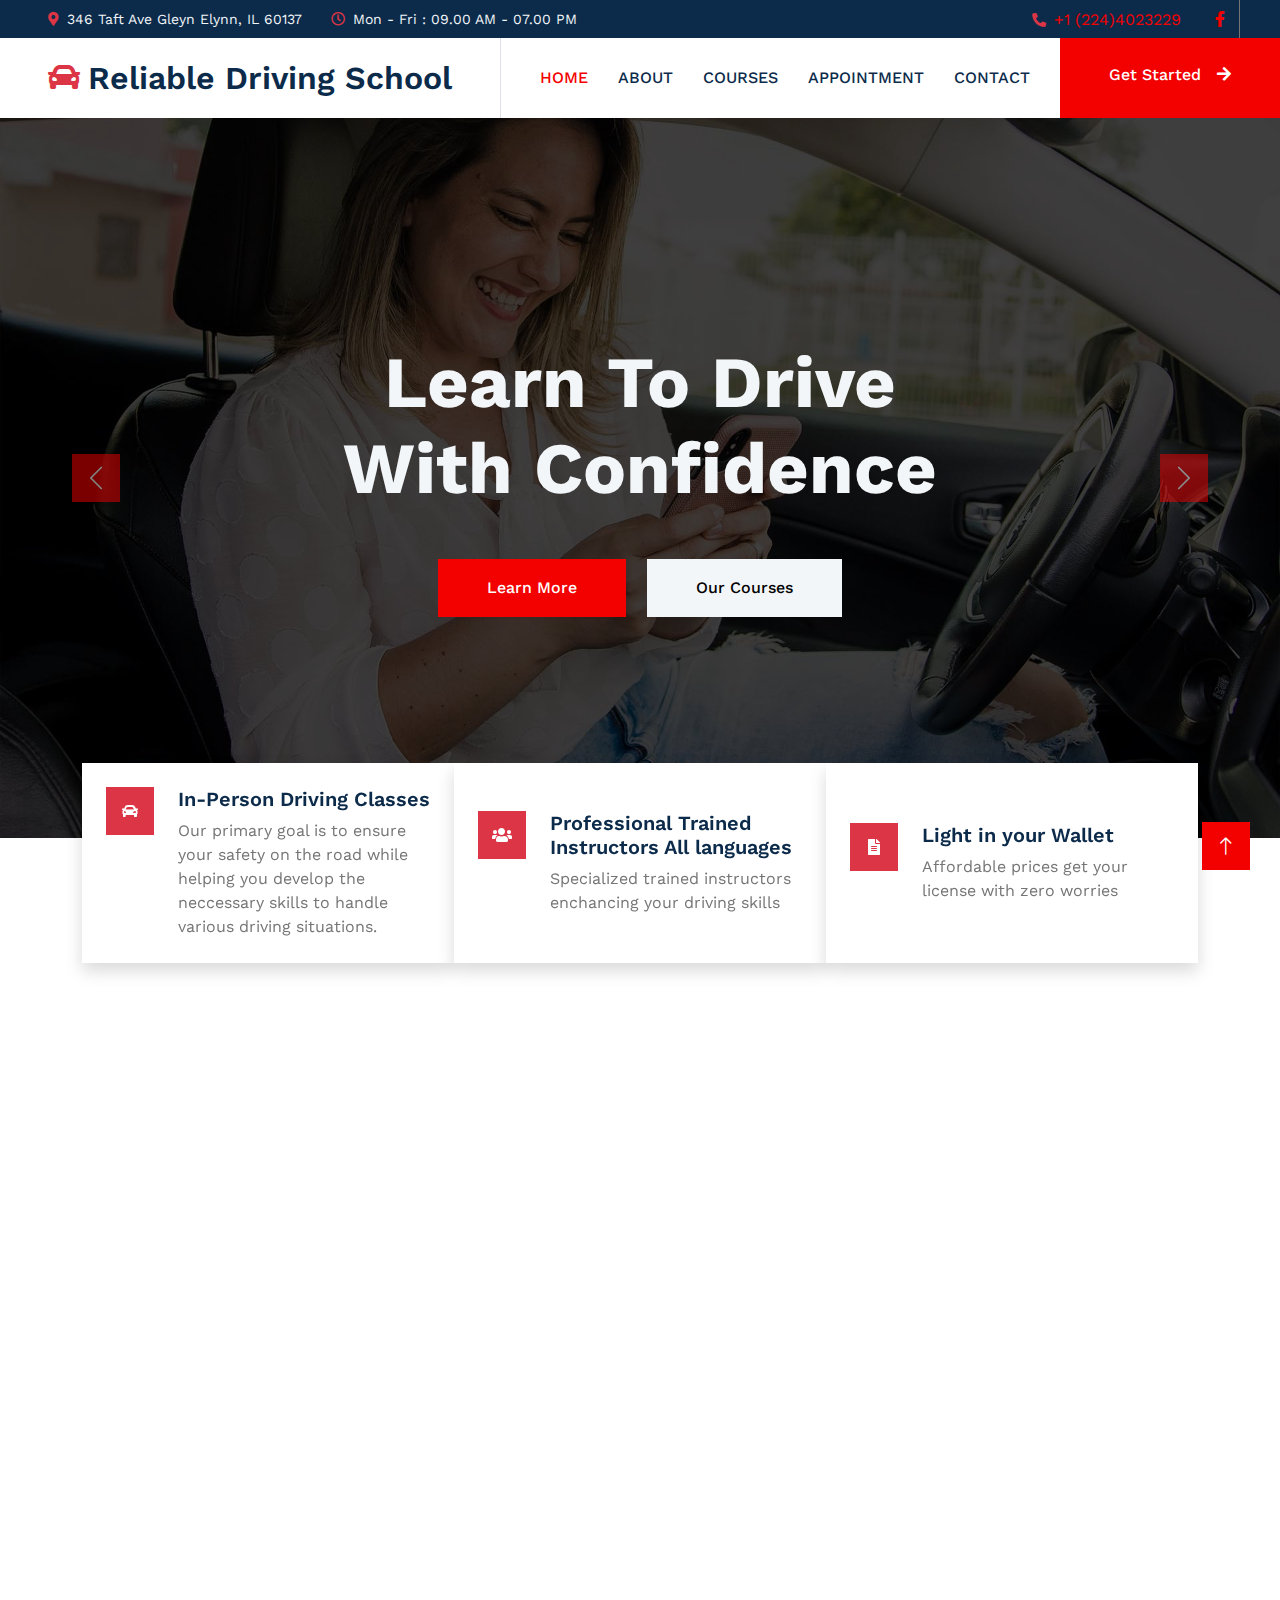
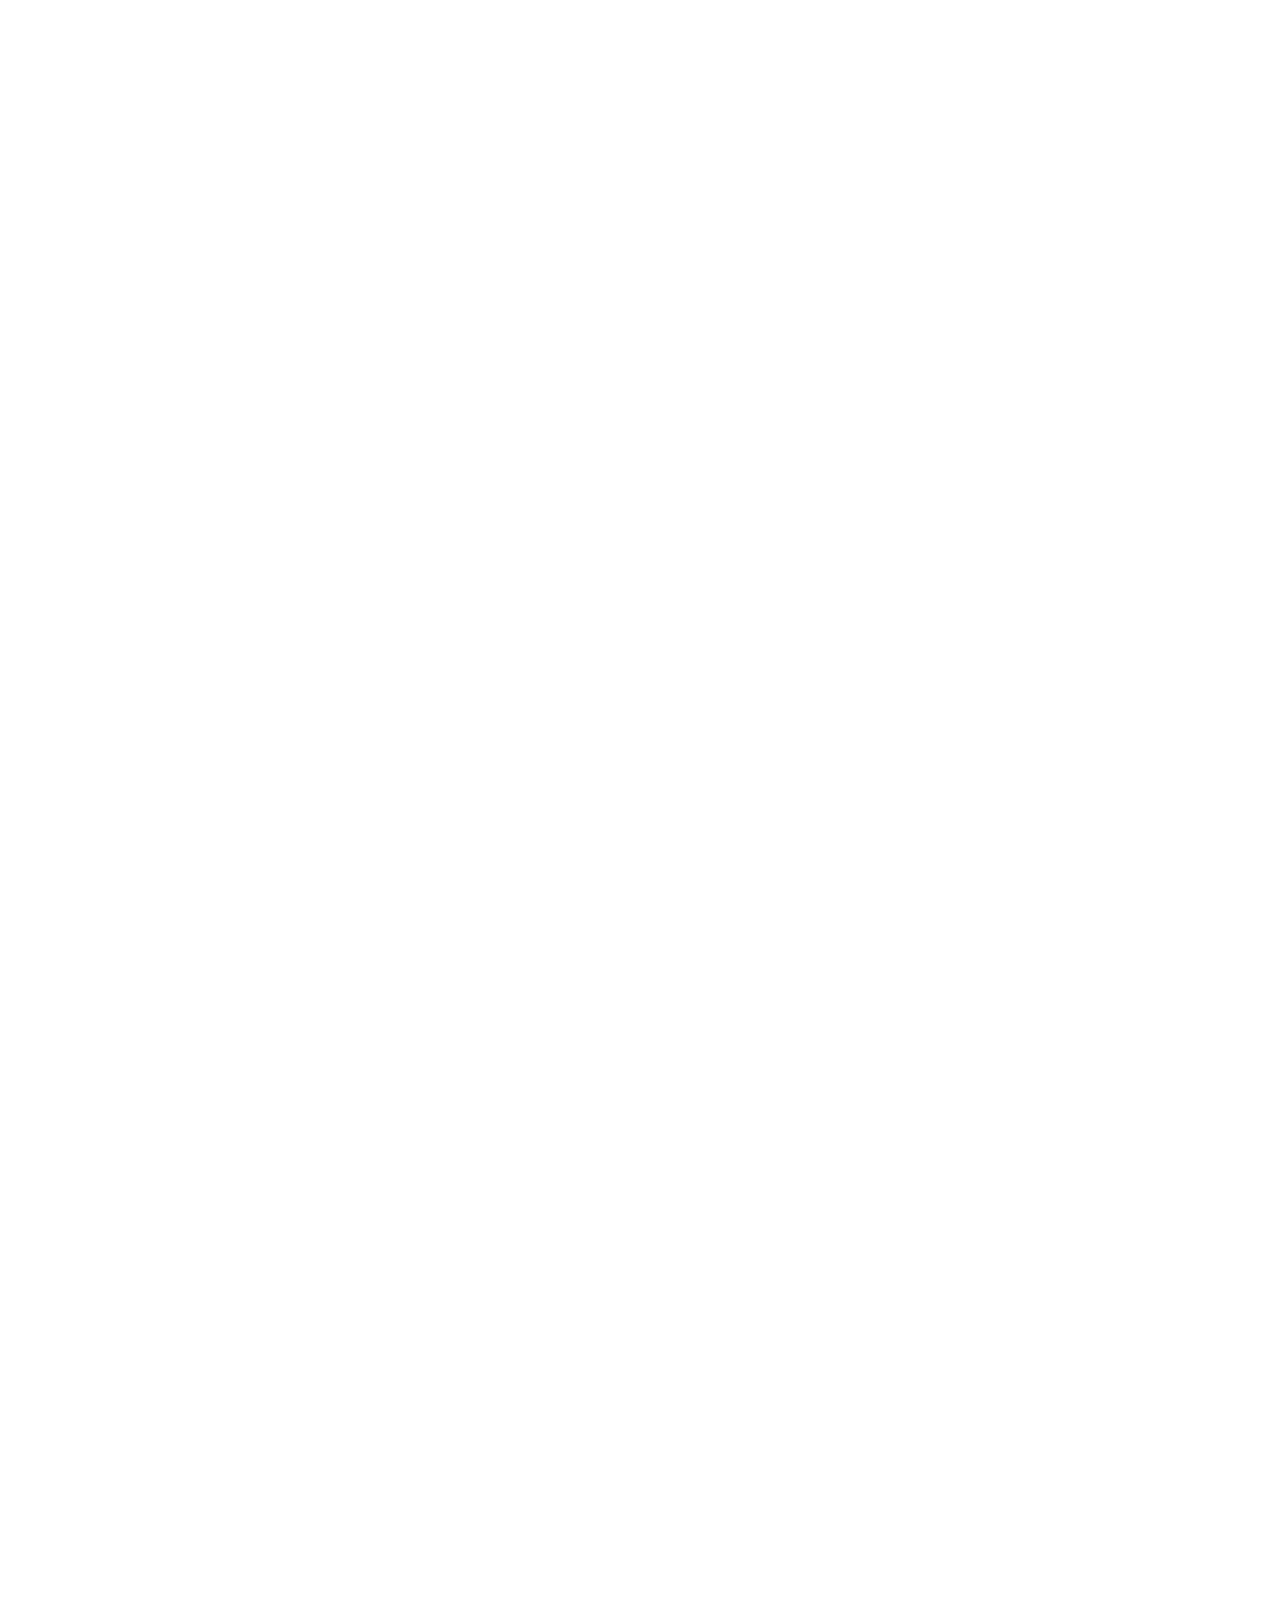
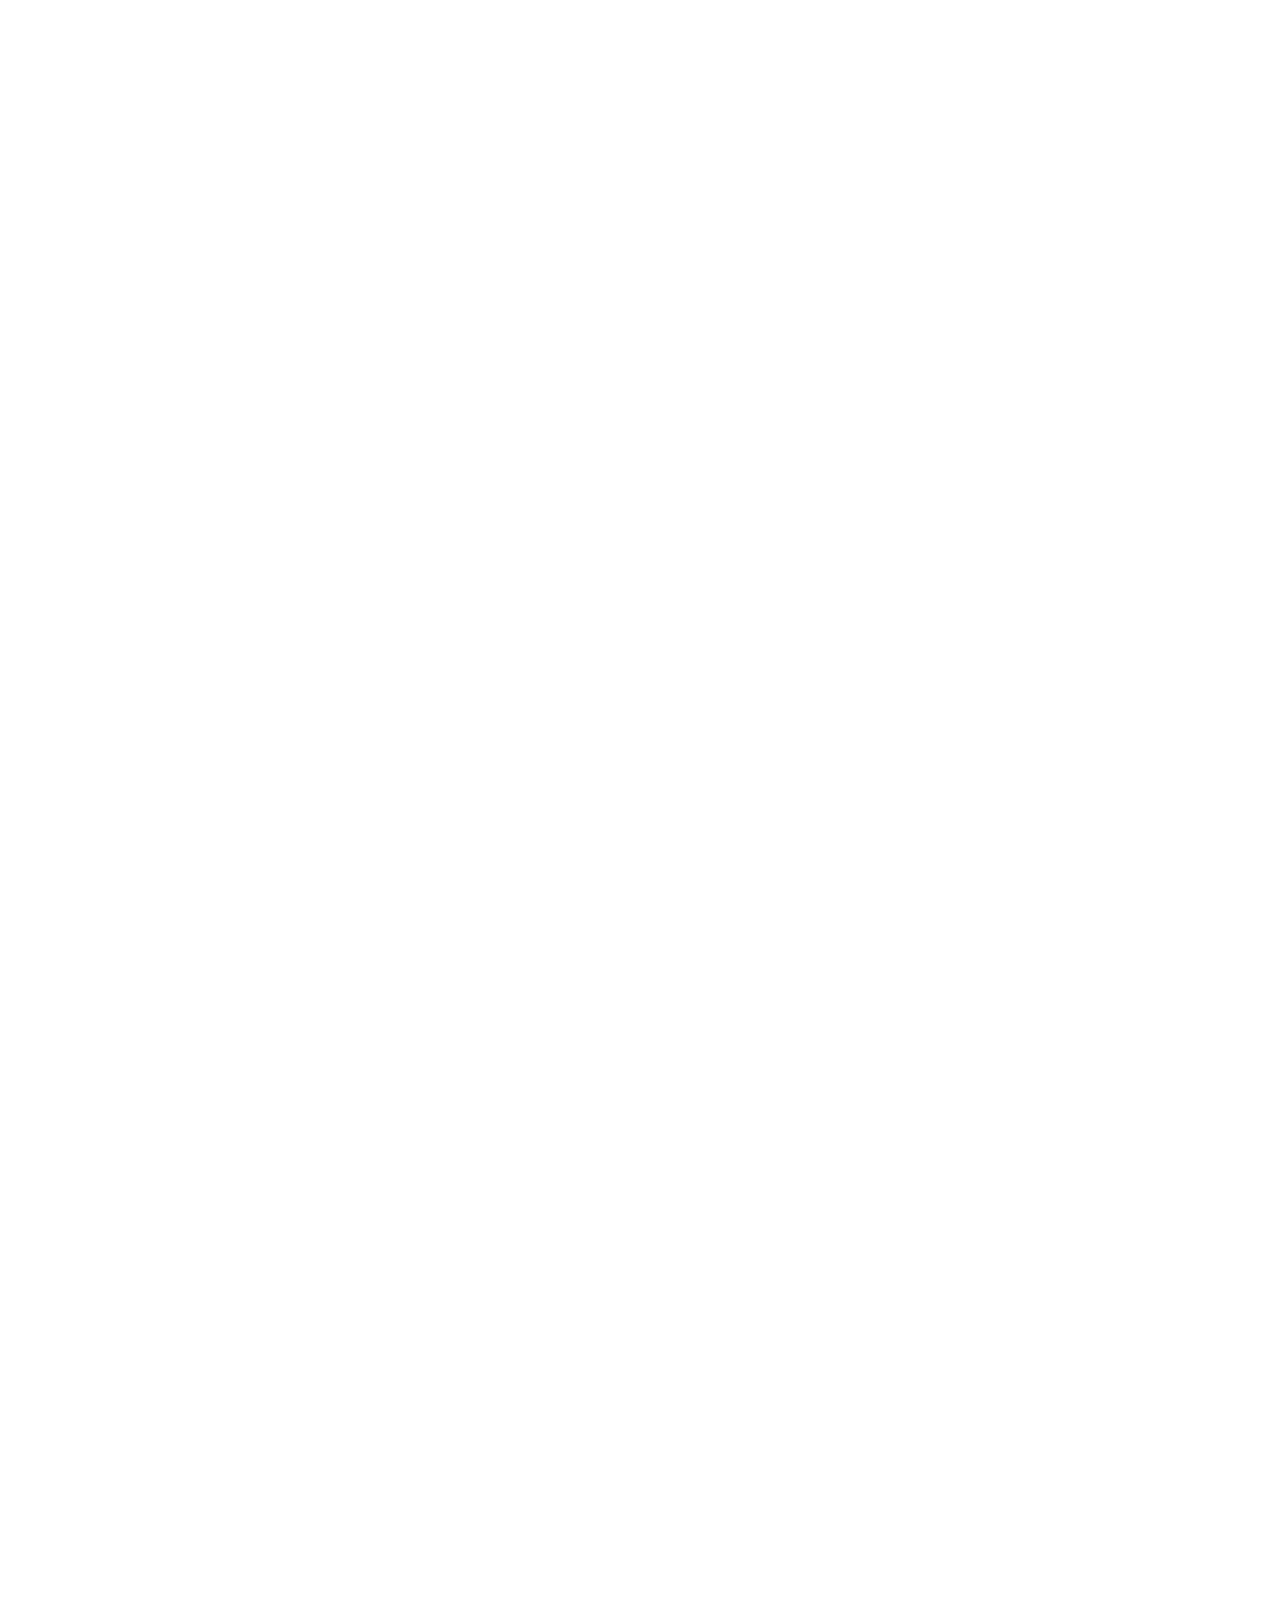
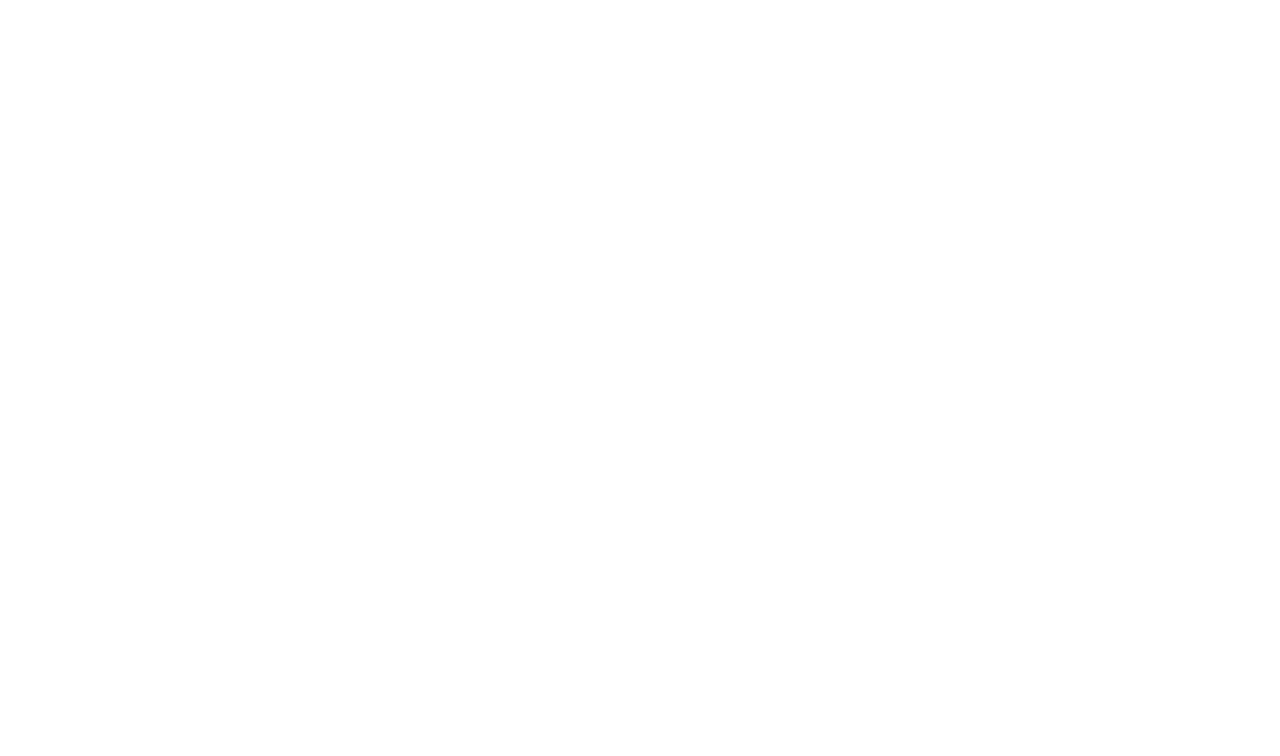
<file: index.html>
<!DOCTYPE html>
<html lang="en">

<head>
    <meta charset="utf-8">
    <title>Reliable Driving School </title>
    <meta content="width=device-width, initial-scale=1.0" name="viewport">
    <meta content="" name="keywords">
    <meta content="" name="description">

    <!-- Favicon -->
    <link href="img/car.png" rel="icon">

    <!-- Google Web Fonts -->
    <link rel="preconnect" href="https://fonts.googleapis.com">
    <link rel="preconnect" href="https://fonts.gstatic.com" crossorigin>
    <link href="https://fonts.googleapis.com/css2?family=Work+Sans:wght@400;500;600;700&display=swap" rel="stylesheet">

    <!-- Icon Font Stylesheet -->
    <link href="https://cdnjs.cloudflare.com/ajax/libs/font-awesome/5.10.0/css/all.min.css" rel="stylesheet">
    <link href="https://cdn.jsdelivr.net/npm/bootstrap-icons@1.4.1/font/bootstrap-icons.css" rel="stylesheet">

    <!-- Libraries Stylesheet -->
    <link href="lib/animate/animate.min.css" rel="stylesheet">
    <link href="lib/owlcarousel/assets/owl.carousel.min.css" rel="stylesheet">

    <!-- Customized Bootstrap Stylesheet -->
    <link href="css/bootstrap.min.css" rel="stylesheet">

    <!-- Template Stylesheet -->
    <link href="css/style.css" rel="stylesheet">
</head>

<body>
    <!-- Spinner Start -->
    <div id="spinner" class="show bg-white position-fixed translate-middle w-100 vh-100 top-50 start-50 d-flex align-items-center justify-content-center">
        <div class="spinner-grow text-primary" role="status"></div>
    </div>
    <!-- Spinner End -->


    <!-- Topbar Start -->
    <div class="container-fluid bg-dark text-light p-0">
        <div class="row gx-0 d-none d-lg-flex">
            <div class="col-lg-7 px-5 text-start">
                <div class="h-100 d-inline-flex align-items-center me-4">
                    <small class="fa fa-map-marker-alt text-primary me-2"></small>
                    <small>346 Taft Ave Gleyn Elynn, IL 60137</small>
                </div>
                <div class="h-100 d-inline-flex align-items-center">
                    <small class="far fa-clock text-primary me-2"></small>
                    <small>Mon - Fri : 09.00 AM - 07.00 PM</small>
                </div>
            </div>
            <div class="col-lg-5 px-5 text-end">
                <div class="h-100 d-inline-flex align-items-center me-4">
                    <small class="fa fa-phone-alt text-primary me-2"></small>
                    <a href="tel:+1(224)4023229">+1 (224)4023229</a>
                </div>
                <div class="h-100 d-inline-flex align-items-center mx-n2">
                    <a class="btn btn-square btn-link rounded-0 border-0 border-end border-secondary" href="https://www.facebook.com/profile.php?id=61554982542100&mibextid=ZbWKwL"><i class="fab fa-facebook-f"></i></a>

                </div>
            </div>
        </div>
    </div>
    <!-- Topbar End -->


    <!-- Navbar Start -->
    <nav class="navbar navbar-expand-lg bg-white navbar-light sticky-top p-0">
        <a href="index.html" class="navbar-brand d-flex align-items-center border-end px-4 px-lg-5">
            <h2 class="m-0"><i class="fa fa-car text-primary me-2"></i>Reliable Driving School</h2>
        </a>
        <button type="button" class="navbar-toggler me-4" data-bs-toggle="collapse" data-bs-target="#navbarCollapse">
            <span class="navbar-toggler-icon"></span>
        </button>
        <div class="collapse navbar-collapse" id="navbarCollapse">
            <div class="navbar-nav ms-auto p-4 p-lg-0">
                <a href="index.html" class="nav-item nav-link active">Home</a>
                <a href="about.html" class="nav-item nav-link">About</a>
                <a href="courses.html" class="nav-item nav-link">Courses</a>
                <a href="appointment.html" class="nav-item nav-link ">Appointment</a>
                <a href="contact.html" class="nav-item nav-link"> Contact</a>

            </div>
        </div>
        <a href="index.html" class="btn btn-primary py-4 px-lg-5 d-none d-lg-block">Get Started<i class="fa fa-arrow-right ms-3"></i></a>
        </div>
    </nav>
    <!-- Navbar End -->


    <!-- Carousel Start -->
    <div class="container-fluid p-0 wow fadeIn" data-wow-delay="0.1s">
        <div id="header-carousel" class="carousel slide" data-bs-ride="carousel">
            <div class="carousel-inner">
                <div class="carousel-item active">
                    <img class="w-100" src="img/carousel-1.jpg" alt="Image">
                    <div class="carousel-caption">
                        <div class="container">
                            <div class="row justify-content-center">
                                <div class="col-lg-7">
                                    <h1 class="display-2 text-light mb-5 animated slideInDown">Learn To Drive With Confidence</h1>
                                    <a href="about.html" class="btn btn-primary py-sm-3 px-sm-5">Learn More</a>
                                    <a href="courses.html" class="btn btn-light py-sm-3 px-sm-5 ms-3">Our Courses</a>
                                </div>
                            </div>
                        </div>
                    </div>
                </div>
                <div class="carousel-item">
                    <img class="w-100" src="img/carousel-2.jpg" alt="Image">
                    <div class="carousel-caption">
                        <div class="container">
                            <div class="row justify-content-center">
                                <div class="col-lg-7">
                                    <h1 class="display-2 text-light mb-5 animated slideInDown">Safe Driving Is Our Top Priority</h1>
                                    <a href="about.html" class="btn btn-primary py-sm-3 px-sm-5">Learn More</a>
                                    <a href="courses.html" class="btn btn-light py-sm-3 px-sm-5 ms-3">Our Courses</a>
                                </div>
                            </div>
                        </div>
                    </div>
                </div>
            </div>
            <button class="carousel-control-prev" type="button" data-bs-target="#header-carousel" data-bs-slide="prev">
            <span class="carousel-control-prev-icon" aria-hidden="true"></span>
            <span class="visually-hidden">Previous</span>
        </button>
            <button class="carousel-control-next" type="button" data-bs-target="#header-carousel" data-bs-slide="next">
            <span class="carousel-control-next-icon" aria-hidden="true"></span>
            <span class="visually-hidden">Next</span>
        </button>
        </div>
    </div>
    <!-- Carousel End -->



    <!-- Facts Start -->
    <div class="container-fluid facts py-5 pt-lg-0 ">
        <div class="container py-5 pt-lg-0 ">
            <div class="row gx-0 ">
                <div class="col-lg-4 wow fadeIn " data-wow-delay="0.1s ">
                    <div class="bg-white shadow d-flex align-items-center h-100 p-4 " style="min-height: 150px; ">
                        <div class="d-flex ">
                            <div class="flex-shrink-0 btn-lg-square bg-primary ">
                                <i class="fa fa-car text-white "></i>
                            </div>
                            <div class="ps-4 ">
                                <h5>In-Person Driving Classes </h5>
                                <span>Our primary goal is to ensure your safety on the road while helping you develop the neccessary skills to handle various driving situations. </span>
                            </div>
                        </div>
                    </div>
                </div>
                <div class="col-lg-4 wow fadeIn " data-wow-delay="0.3s ">
                    <div class="bg-white shadow d-flex align-items-center h-100 p-4 " style="min-height: 150px; ">
                        <div class="d-flex ">
                            <div class="flex-shrink-0 btn-lg-square bg-primary ">
                                <i class="fa fa-users text-white "></i>
                            </div>
                            <div class="ps-4 ">
                                <h5>Professional Trained Instructors All languages</h5>
                                <span>Specialized trained instructors enchancing your driving skills  </span>
                            </div>
                        </div>
                    </div>
                </div>
                <div class="col-lg-4 wow fadeIn " data-wow-delay="0.5s ">
                    <div class="bg-white shadow d-flex align-items-center h-100 p-4 " style="min-height: 150px; ">
                        <div class="d-flex ">
                            <div class="flex-shrink-0 btn-lg-square bg-primary ">
                                <i class="fa fa-file-alt text-white "></i>
                            </div>
                            <div class="ps-4 ">
                                <h5>Light in your Wallet</h5>
                                <span>Affordable prices get your license with zero worries </span>
                            </div>
                        </div>
                    </div>
                </div>
            </div>
        </div>
    </div>
    <!-- Facts End -->


    <!-- About Start -->
    <div class="container-xxl py-6 ">
        <div class="container ">
            <div class="row g-5 ">
                <div class="col-lg-6 wow fadeInUp " data-wow-delay="0.1s ">
                    <div class="position-relative overflow-hidden ps-5 pt-5 h-100 " style="min-height: 400px; ">
                        <img class="position-absolute w-100 h-100 " src="img/about-1.jpg " alt=" " style="object-fit: cover; ">
                        <img class="position-absolute top-0 start-0 bg-white pe-3 pb-3 " src="img/about-2.jpg " alt=" " style="width: 200px; height: 200px; ">
                    </div>
                </div>
                <div class="col-lg-6 wow fadeInUp " data-wow-delay="0.5s ">
                    <div class="h-100 ">
                        <h6 class="text-primary text-uppercase mb-2 ">About Us</h6>
                        <h1 class="display-6 mb-4 ">We Help Teens/Adults To Pass Test & Get A License On The First Try</h1>
                        <p>At our driving school, our primary goal is to help students and adults pass their driving tests and obtain their licenses on the first try. We understand that obtaining a drivers license is an important milestone, and we are committed
                            to providing comprehensive training and support to increase the chances of success for our students.</p>
                        <p class="mb-4 "></p>
                        <div class="row g-2 mb-4 pb-2 ">
                            <div class="col-sm-6 ">
                                <i class="fa fa-check text-primary me-2 "></i>Fully Licensed
                            </div>
                            <div class="col-sm-6 ">
                                <i class="fa fa-check text-primary me-2 "></i>All Languages Welcome
                            </div>
                            <div class="col-sm-6 ">
                                <i class="fa fa-check text-primary me-2 "></i>Affordable Fee
                            </div>
                            <div class="col-sm-6 ">
                                <i class="fa fa-check text-primary me-2 "></i>Best Trainers
                            </div>
                        </div>
                        <div class="row g-4 ">
                            <div class="col-sm-6 ">
                                <a class="btn btn-primary py-3 px-5 " href=" ">Read More</a>
                            </div>
                            <div class="col-sm-6 ">
                                <a class="d-inline-flex align-items-center btn btn-outline-primary border-2 p-2 " href="tel:+1(224)4023229">
                                    <span class="flex-shrink-0 btn-square bg-primary ">
                                        <i class="fa fa-phone-alt text-white "></i>
                                    </span>
                                    <span class="px-3 ">+1(224)4023229</span>
                                </a>
                            </div>
                        </div>
                    </div>
                </div>
            </div>
        </div>
    </div>
    <!-- About End -->


    <!-- Courses Start -->
    <div class="container-xxl courses my-6 py-6 pb-0 ">
        <div class="container ">
            <div class="text-center mx-auto mb-5 wow fadeInUp " data-wow-delay="0.1s " style="max-width: 500px; ">
                <h6 class="text-primary text-uppercase mb-2 ">Trending Courses</h6>
                <h1 class="display-6 mb-4 ">Our Courses Upskill You With Driving Training</h1>
            </div>
            <div class="row g-4 justify-content-center ">
                <div class="col-lg-4 col-md-6 wow fadeInUp " data-wow-delay="0.1s ">
                    <div class="courses-item d-flex flex-column bg-white overflow-hidden h-100 ">
                        <div class="text-center p-4 pt-0 ">
                            <div class="d-inline-block bg-primary text-white fs-5 py-1 px-4 mb-4 ">$550</div>
                            <h5 class="mb-3 ">Beginner 10-Hour Course</h5>
                            <p>For those who have no knowledge of driving starting fresh </p>
                            <ol class="breadcrumb justify-content-center mb-0 ">
                                <li class="breadcrumb-item small "><i class="fa fa-signal text-primary me-2 "></i></li>
                                <li class="breadcrumb-item small "><i class="fa fa-calendar-alt text-primary me-2 "></i></li>
                            </ol>
                        </div>
                        <div class="position-relative mt-auto ">
                            <img class="img-fluid " src="img/courses-1.jpg " alt=" ">
                            <div class="courses-overlay ">

                            </div>
                        </div>
                    </div>
                </div>
                <div class="col-lg-4 col-md-6 wow fadeInUp " data-wow-delay="0.3s ">
                    <div class="courses-item d-flex flex-column bg-white overflow-hidden h-100 ">
                        <div class="text-center p-4 pt-0 ">
                            <div class="d-inline-block bg-primary text-white fs-5 py-1 px-4 mb-4 ">$450</div>
                            <h5 class="mb-3 ">Intermediate 8-Hour Course</h5>
                            <p>For those who know a little bit about driving </p>
                            <ol class="breadcrumb justify-content-center mb-0 ">
                                <li class="breadcrumb-item small "><i class="fa fa-signal text-primary me-2 "></i></li>
                                <li class="breadcrumb-item small "><i class="fa fa-calendar-alt text-primary me-2 "></i></li>
                            </ol>
                        </div>
                        <div class="position-relative mt-auto ">
                            <img class="img-fluid " src="img/courses-2.jpg " alt=" ">
                            <div class="courses-overlay ">

                            </div>
                        </div>
                    </div>
                </div>
                <div class="col-lg-4 col-md-6 wow fadeInUp " data-wow-delay="0.5s ">
                    <div class="courses-item d-flex flex-column bg-white overflow-hidden h-100 ">
                        <div class="text-center p-4 pt-0 ">
                            <div class="d-inline-block bg-primary text-white fs-5 py-1 px-4 mb-4 ">$350</div>
                            <h5 class="mb-3 ">Advanced 6-hour Course </h5>
                            <p>For those who know how to drive just needs to get back in practice</p>
                            <ol class="breadcrumb justify-content-center mb-0 ">
                                <li class="breadcrumb-item small "><i class="fa fa-signal text-primary me-2 "></i></li>
                                <li class="breadcrumb-item small "><i class="fa fa-calendar-alt text-primary me-2 "></i></li>
                            </ol>
                        </div>
                        <div class="position-relative mt-auto ">
                            <img class="img-fluid " src="img/courses-3.jpg " alt=" ">
                            <div class="courses-overlay ">

                            </div>
                        </div>
                    </div>
                </div>
                <div class="col-lg-8 my-6 mb-0 wow fadeInUp " data-wow-delay="0.1s ">
                    <div class="bg-primary text-center p-5 ">
                        <h1 class="mb-4 ">Make Appointment</h1>
                        <form>
                            <div class="row g-3 ">
                                <div class="col-sm-6 ">
                                    <div class="form-floating ">
                                        <input type="text " class="form-control border-0 " id="gname " placeholder="Gurdian Name ">
                                        <label for="gname ">Your Name</label>
                                    </div>
                                </div>
                                <div class="col-sm-6 ">
                                    <div class="form-floating ">
                                        <input type="email " class="form-control border-0 " id="gmail " placeholder="Gurdian Email ">
                                        <label for="gmail ">Your Email</label>
                                    </div>
                                </div>
                                <div class="col-sm-6 ">
                                    <div class="form-floating ">
                                        <input type="text " class="form-control border-0 " id="cname " placeholder="Child Name ">
                                        <label for="cname ">Courses Type</label>
                                    </div>
                                </div>
                                <div class="col-sm-6 ">
                                    <div class="form-floating ">
                                        <input type="text " class="form-control border-0 " id="ctype " placeholder="Car Type">
                                        <label for="cage ">Car Type</label>
                                    </div>
                                </div>
                                <div class="col-12 ">
                                    <div class="form-floating ">
                                        <textarea class="form-control border-0 " placeholder="Leave a message here " id="message " style="height: 100px "></textarea>
                                        <label for="message ">Message</label>
                                    </div>
                                </div>
                                <div class="col-12 ">
                                    <button class="btn btn-dark w-100 py-3 " type="submit ">Submit</button>
                                </div>
                            </div>
                        </form>
                    </div>
                </div>
            </div>
        </div>
    </div>
    <!-- Courses End -->


    <!-- Features Start -->
    <div class="container-xxl py-6 ">
        <div class="container ">
            <div class="row g-5 ">
                <div class="col-lg-6 wow fadeInUp " data-wow-delay="0.1s ">
                    <h6 class="text-primary text-uppercase mb-2 ">Why Choose Us!</h6>
                    <h1 class="display-6 mb-4 ">Best Driving Training Agency In Your City</h1>
                    <p class="mb-5 ">At our driving school, our primary goal is to help students and adults pass their driving tests and obtain their licenses on the first try. We understand that obtaining a drivers license is an important milestone, and we are committed
                        to providing comprehensive training and support to increase the chances of success for our students.</p>
                    <div class="row gy-5 gx-4 ">
                        <div class="col-sm-6 wow fadeIn " data-wow-delay="0.1s ">
                            <div class="d-flex align-items-center mb-3 ">
                                <div class="flex-shrink-0 btn-square bg-primary me-3 ">
                                    <i class="fa fa-check text-white "></i>
                                </div>
                                <h5 class="mb-0 ">Fully Licensed</h5>
                            </div>
                            <span>Officialy registered with the state of illinios</span>
                        </div>
                        <div class="col-sm-6 wow fadeIn " data-wow-delay="0.2s ">
                            <div class="d-flex align-items-center mb-3 ">
                                <div class="flex-shrink-0 btn-square bg-primary me-3 ">
                                    <i class="fa fa-check text-white "></i>
                                </div>
                                <h5 class="mb-0 ">Language friendly</h5>
                            </div>
                            <span>Any languauge welcome </span>
                        </div>
                        <div class="col-sm-6 wow fadeIn " data-wow-delay="0.3s ">
                            <div class="d-flex align-items-center mb-3 ">
                                <div class="flex-shrink-0 btn-square bg-primary me-3 ">
                                    <i class="fa fa-check text-white "></i>
                                </div>
                                <h5 class="mb-0 ">Affordable Fee</h5>
                            </div>
                            <span>Wallet Friendly</span>
                        </div>
                        <div class="col-sm-6 wow fadeIn " data-wow-delay="0.4s ">
                            <div class="d-flex align-items-center mb-3 ">
                                <div class="flex-shrink-0 btn-square bg-primary me-3 ">
                                    <i class="fa fa-check text-white "></i>
                                </div>
                                <h5 class="mb-0 ">Best Trainers</h5>
                            </div>
                            <span>Over 35 years experienced trainers </span>
                        </div>
                    </div>
                </div>
                <div class="col-lg-6 wow fadeInUp " data-wow-delay="0.5s ">
                    <div class="position-relative overflow-hidden pe-5 pt-5 h-100 " style="min-height: 400px; ">
                        <img class="position-absolute w-100 h-100 " src="img/about-1.jpg " alt=" " style="object-fit: cover; ">
                        <img class="position-absolute top-0 end-0 bg-white ps-3 pb-3 " src="img/about-2.jpg " alt=" " style="width: 200px; height: 200px ">
                    </div>
                </div>
            </div>
        </div>
    </div>
    <!-- Features End -->




    <!-- Testimonial Start -->
    <div class="container-xxl py-6 ">
        <div class="container ">
            <div class="text-center mx-auto mb-5 wow fadeInUp " data-wow-delay="0.1s " style="max-width: 500px; ">
                <h6 class="text-primary text-uppercase mb-2 ">Testimonial</h6>
                <h1 class="display-6 mb-4 ">What Our Clients Say!</h1>
            </div>
            <div class="row justify-content-center ">
                <div class="col-lg-8 wow fadeInUp " data-wow-delay="0.1s ">
                    <div class="owl-carousel testimonial-carousel ">
                        <div class="testimonial-item text-center ">
                            <div class="position-relative mb-5 ">
                                <img class="img-fluid rounded-circle mx-auto " src="img/testimonial-1.jpg " alt=" ">
                                <div class="position-absolute top-100 start-50 translate-middle d-flex align-items-center justify-content-center bg-white rounded-circle " style="width: 60px; height: 60px; ">
                                    <i class="fa fa-quote-left fa-2x text-primary "></i>
                                </div>
                            </div>
                            <p class="fs-4 ">The best driving school highly recommend! Instructor Imran was amazing he will make sure you learn all the rules of the road to pass your road test and get your license. 10/10!</p>
                            <hr class="w-25 mx-auto ">
                            <h5>John Anderson</h5>
                            <span></span>
                        </div>
                        <div class="testimonial-item text-center ">
                            <div class="position-relative mb-5 ">
                                <img class="img-fluid rounded-circle mx-auto " src="img/testimonial-2.jpg " alt=" ">
                                <div class="position-absolute top-100 start-50 translate-middle d-flex align-items-center justify-content-center bg-white rounded-circle " style="width: 60px; height: 60px; ">
                                    <i class="fa fa-quote-left fa-2x text-primary "></i>
                                </div>
                            </div>
                            <p class="fs-4 ">I took the driving lesson with a great instructor, Imran. He is the best in town. I passed the test in the first try. I highly recommend this school.</p>
                            <hr class="w-25 mx-auto ">
                            <h5>Alboz</h5>
                            <span></span>
                        </div>
                        <div class="testimonial-item text-center ">
                            <div class="position-relative mb-5 ">
                                <img class="img-fluid rounded-circle mx-auto " src="img/testimonial-3.jpg " alt=" ">
                                <div class="position-absolute top-100 start-50 translate-middle d-flex align-items-center justify-content-center bg-white rounded-circle " style="width: 60px; height: 60px; ">
                                    <i class="fa fa-quote-left fa-2x text-primary "></i>
                                </div>
                            </div>
                            <p class="fs-4 ">I sent my son to reliable to take some lessons as I have a bad heart and can't deal with the stress of trying to teach him how to drive. I have to say that my son passed his test and did not drive his instructor crazy! Imran
                                you are the best I will recommend all my nephews to you.</p>
                            <hr class="w-25 mx-auto ">
                            <h5>Marie</h5>
                            <span></span>
                        </div>
                    </div>
                </div>
            </div>
        </div>
    </div>
    <!-- Testimonial End -->


    <!-- Footer Start -->
    <div class="container-fluid bg-dark text-light footer my-6 mb-0 py-6 wow fadeIn " data-wow-delay="0.1s ">
        <div class="container ">
            <div class="row g-5 ">
                <div class="col-lg-3 col-md-6 ">
                    <h4 class="text-white mb-4 ">Get In Touch</h4>
                    <h2 class="text-primary mb-4 "><i class="fa fa-car text-white me-2 "></i>Reliable Driving School</h2>
                    <p class="mb-2 "><i class="fa fa-map-marker-alt me-3 "></i>346 Taft Ave Gleyn elynn,IL 60137</p>
                    <p><i class="fa fa-phone-alt me-3"></i><a href="tel:+12244023229">+1 (224) 402-3229</a></p>

                    <p class="mb-2 "><i class="fa fa-envelope me-3 "></i>societyreliabledriving@gmail.com</p>
                </div>
                <div class="col-lg-3 col-md-6 ">
                    <h4 class="text-light mb-4 ">Quick Links</h4>
                    <a class="btn btn-link " href="about.html">About Us</a>
                    <a class="btn btn-link " href="contact.html">Contact Us</a>
                    <a class="btn btn-link " href="courses.html">Our Services</a>
                </div>
                <div class="col-lg-3 col-md-6 ">
                    <h4 class="text-light mb-4 ">Popular Links</h4>
                    <a class="btn btn-link" href="index.html">Home</a>
                    <a class="btn btn-link " href="about.html">About Us</a>
                    <a class="btn btn-link " href="contact.html">Contact Us</a>
                </div>
                <div class="col-lg-3 col-md-6 ">
                    <h4 class="text-light mb-4 ">Newsletter</h4>
                    <form action=" ">
                        <div class="input-group ">
                            <input type="text " class="form-control p-3 border-0 " placeholder="Your Email Address ">
                            <button class="btn btn-primary ">Sign Up</button>
                        </div>
                    </form>
                    <h6 class="text-white mt-4 mb-3 ">Follow Us</h6>
                    <div class="d-flex pt-2 ">

                        <a class="btn btn-square btn-outline-light me-1 " href=" https://www.facebook.com/profile.php?id=61554982542100&mibextid=ZbWKwL"><i class="fab fa-facebook-f "></i></a>

                    </div>
                </div>
            </div>
        </div>
    </div>
    <!-- Footer End -->


    <!-- Copyright Start -->
    <div class="container-fluid copyright text-light py-4 wow fadeIn " data-wow-delay="0.1s ">
        <div class="container ">
            <div class="row ">
                <div class="col-md-6 text-center text-md-start mb-3 mb-md-0 ">
                    &copy;
                    <a href="# "></a>All Rights Reserved.
                </div>
                <div class="col-md-6 text-center text-md-end ">
                    <a href="https://mosamanoor.netlify.app/" target="_blank">Designed By : Muhammad Osama Noor</a>
                </div>
            </div>
        </div>
    </div>
    <!-- Copyright End -->


    <!-- Back to Top -->
    <a href="# " class="btn btn-lg btn-primary btn-lg-square back-to-top "><i class="bi bi-arrow-up "></i></a>

    <!-- JavaScript Libraries -->
    <script src="https://code.jquery.com/jquery-3.4.1.min.js "></script>
    <script src="https://cdn.jsdelivr.net/npm/bootstrap@5.0.0/dist/js/bootstrap.bundle.min.js "></script>
    <script src="lib/wow/wow.min.js "></script>
    <script src="lib/easing/easing.min.js "></script>
    <script src="lib/waypoints/waypoints.min.js "></script>
    <script src="lib/owlcarousel/owl.carousel.min.js "></script>

    <!-- Template Javascript -->
    <script src="js/main.js "></script>
</body>

</html>
</file>
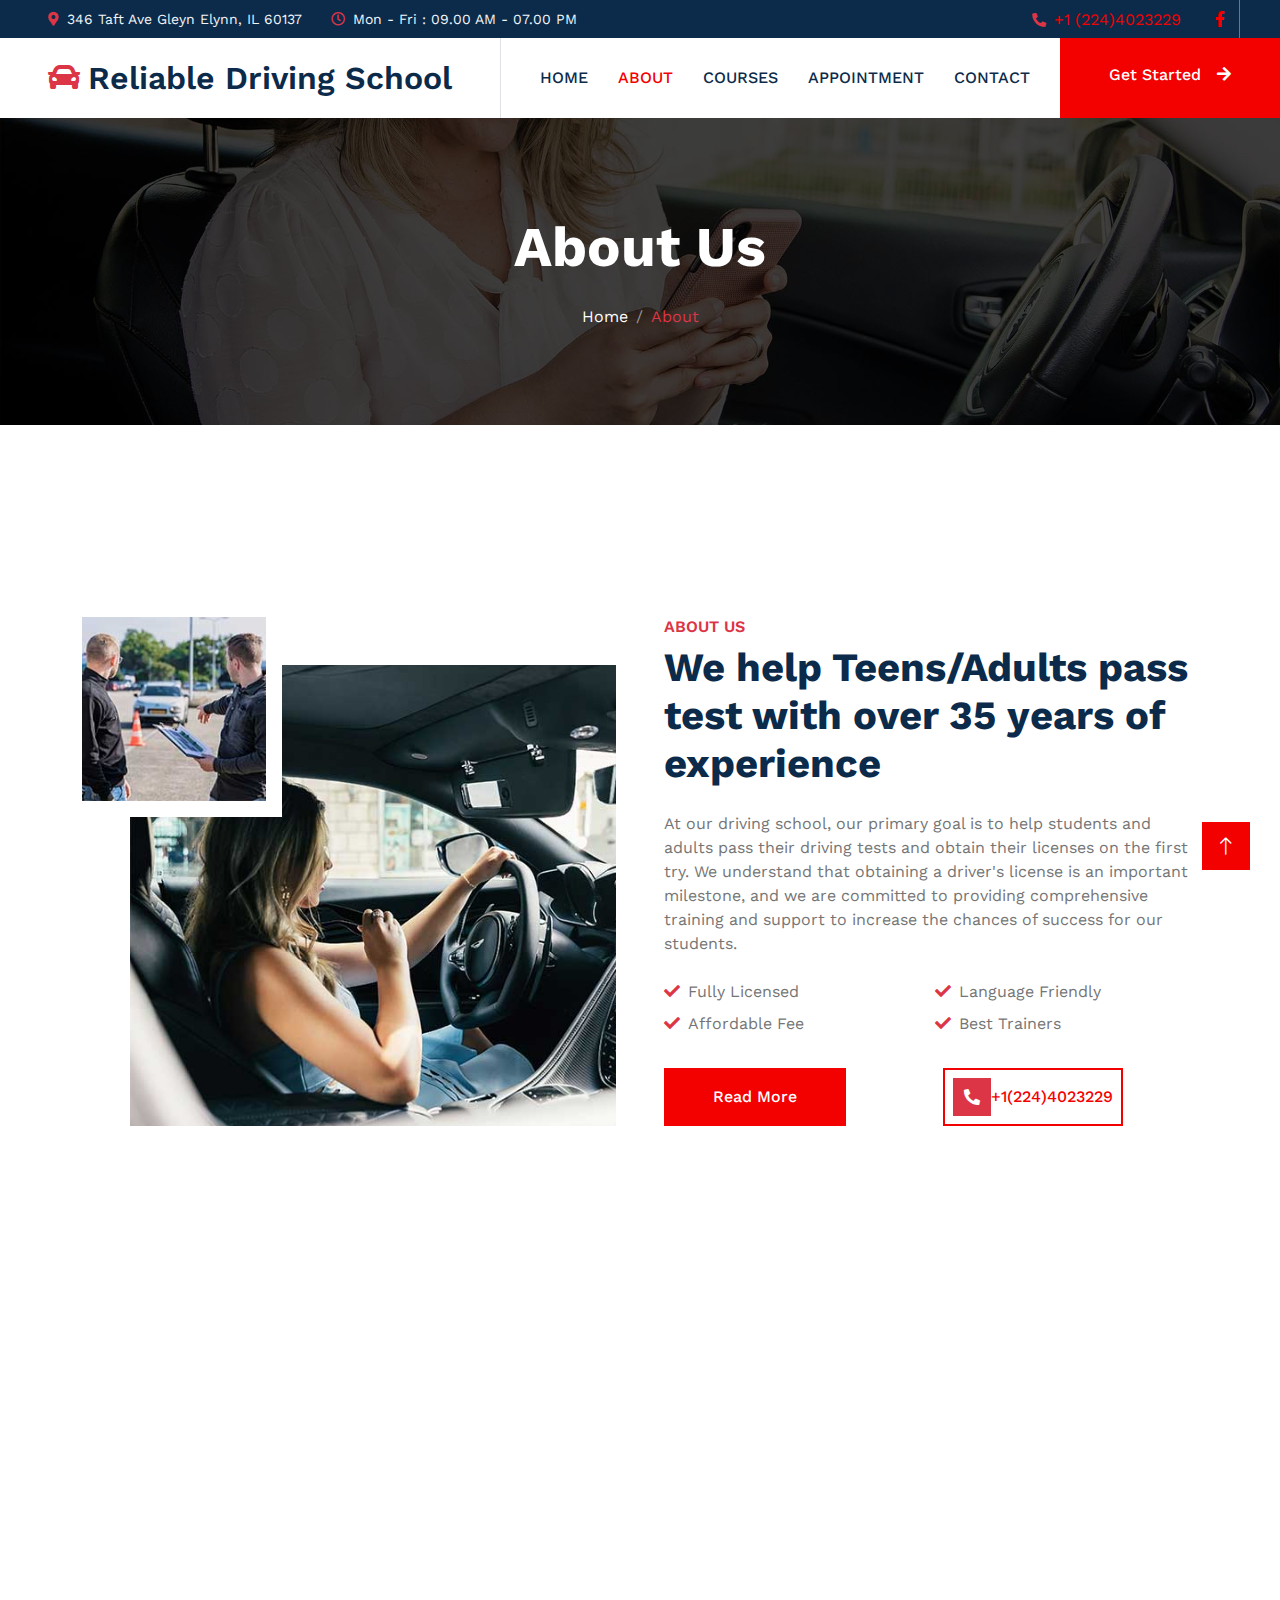
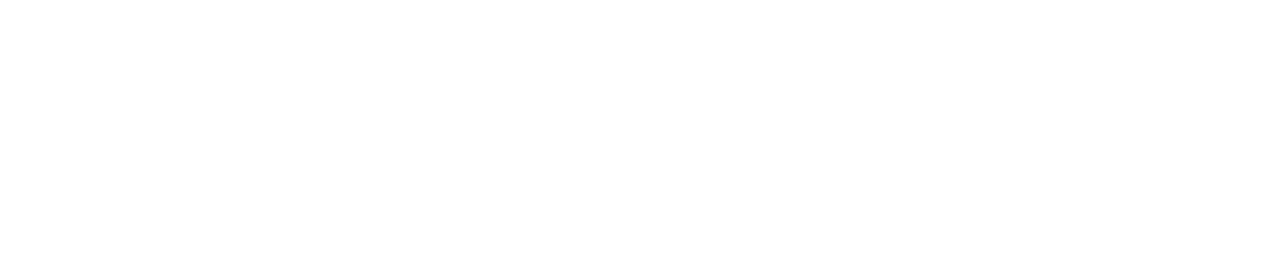
<file: about.html>
<!DOCTYPE html>
<html lang="en">

<head>
    <meta charset="utf-8">
    <title>Reliable Driving School</title>
    <meta content="width=device-width, initial-scale=1.0" name="viewport">
    <meta content="" name="keywords">
    <meta content="" name="description">

    <!-- Favicon -->
    <link href="img/car.png" rel="icon">

    <!-- Google Web Fonts -->
    <link rel="preconnect" href="https://fonts.googleapis.com">
    <link rel="preconnect" href="https://fonts.gstatic.com" crossorigin>
    <link href="https://fonts.googleapis.com/css2?family=Work+Sans:wght@400;500;600;700&display=swap" rel="stylesheet">

    <!-- Icon Font Stylesheet -->
    <link href="https://cdnjs.cloudflare.com/ajax/libs/font-awesome/5.10.0/css/all.min.css" rel="stylesheet">
    <link href="https://cdn.jsdelivr.net/npm/bootstrap-icons@1.4.1/font/bootstrap-icons.css" rel="stylesheet">

    <!-- Libraries Stylesheet -->
    <link href="lib/animate/animate.min.css" rel="stylesheet">
    <link href="lib/owlcarousel/assets/owl.carousel.min.css" rel="stylesheet">

    <!-- Customized Bootstrap Stylesheet -->
    <link href="css/bootstrap.min.css" rel="stylesheet">

    <!-- Template Stylesheet -->
    <link href="css/style.css" rel="stylesheet">
</head>

<body>
    <!-- Spinner Start -->
    <div id="spinner" class="show bg-white position-fixed translate-middle w-100 vh-100 top-50 start-50 d-flex align-items-center justify-content-center">
        <div class="spinner-grow text-primary" role="status"></div>
    </div>
    <!-- Spinner End -->


    <!-- Topbar Start -->
    <div class="container-fluid bg-dark text-light p-0">
        <div class="row gx-0 d-none d-lg-flex">
            <div class="col-lg-7 px-5 text-start">
                <div class="h-100 d-inline-flex align-items-center me-4">
                    <small class="fa fa-map-marker-alt text-primary me-2"></small>
                    <small>346 Taft Ave Gleyn Elynn, IL 60137</small>
                </div>
                <div class="h-100 d-inline-flex align-items-center">
                    <small class="far fa-clock text-primary me-2"></small>
                    <small>Mon - Fri : 09.00 AM - 07.00 PM</small>
                </div>
            </div>
            <div class="col-lg-5 px-5 text-end">
                <div class="h-100 d-inline-flex align-items-center me-4">
                    <small class="fa fa-phone-alt text-primary me-2"></small>
                    <a href="tel:+1(224)4023229">+1 (224)4023229</a>
                </div>
                <div class="h-100 d-inline-flex align-items-center mx-n2">
                    <a class="btn btn-square btn-link rounded-0 border-0 border-end border-secondary" href="https://www.facebook.com/profile.php?id=61554982542100&mibextid=ZbWKwL"><i class="fab fa-facebook-f"></i></a>

                </div>
            </div>
        </div>
    </div>
    <!-- Topbar End -->


    <!-- Navbar Start -->
    <nav class="navbar navbar-expand-lg bg-white navbar-light sticky-top p-0">
        <a href="index.html" class="navbar-brand d-flex align-items-center border-end px-4 px-lg-5">
            <h2 class="m-0"><i class="fa fa-car text-primary me-2"></i>Reliable Driving School</h2>
        </a>
        <button type="button" class="navbar-toggler me-4" data-bs-toggle="collapse" data-bs-target="#navbarCollapse">
            <span class="navbar-toggler-icon"></span>
        </button>
        <div class="collapse navbar-collapse" id="navbarCollapse">
            <div class="navbar-nav ms-auto p-4 p-lg-0">
                <a href="index.html" class="nav-item nav-link ">Home</a>
                <a href="about.html" class="nav-item nav-link active">About</a>
                <a href="courses.html" class="nav-item nav-link">Courses</a>

                <a href="appointment.html" class="nav-item nav-link ">Appointment</a>

                <a href="contact.html" class="nav-item nav-link"> Contact</a>

            </div>
            <a href="index.html" class="btn btn-primary py-4 px-lg-5 d-none d-lg-block">Get Started<i class="fa fa-arrow-right ms-3"></i></a>
        </div>
    </nav>
    <!-- Navbar End -->


    <!-- Page Header Start -->
    <div class="container-fluid page-header py-6 my-6 mt-0 wow fadeIn" data-wow-delay="0.1s">
        <div class="container text-center">
            <h1 class="display-4 text-white animated slideInDown mb-4">About Us</h1>
            <nav aria-label="breadcrumb animated slideInDown">
                <ol class="breadcrumb justify-content-center mb-0">
                    <li class="breadcrumb-item"><a class="text-white" href="#">Home</a></li>

                    <li class="breadcrumb-item text-primary active" aria-current="page">About</li>
                </ol>
            </nav>
        </div>
    </div>
    <!-- Page Header End -->


    <!-- About Start -->
    <div class="container-xxl py-6">
        <div class="container">
            <div class="row g-5">
                <div class="col-lg-6 wow fadeInUp" data-wow-delay="0.1s">
                    <div class="position-relative overflow-hidden ps-5 pt-5 h-100" style="min-height: 400px;">
                        <img class="position-absolute w-100 h-100" src="img/about-1.jpg" alt="" style="object-fit: cover;">
                        <img class="position-absolute top-0 start-0 bg-white pe-3 pb-3" src="img/about-2.jpg" alt="" style="width: 200px; height: 200px;">
                    </div>
                </div>
                <div class="col-lg-6 wow fadeInUp" data-wow-delay="0.5s">
                    <div class="h-100">
                        <h6 class="text-primary text-uppercase mb-2">About Us</h6>
                        <h1 class="display-6 mb-4">We help Teens/Adults pass test with over 35 years of experience </h1>
                        <p>At our driving school, our primary goal is to help students and adults pass their driving tests and obtain their licenses on the first try. We understand that obtaining a driver's license is an important milestone, and we are committed
                            to providing comprehensive training and support to increase the chances of success for our students.
                        </p>
                        <p class="mb-4"></p>
                        <div class="row g-2 mb-4 pb-2">
                            <div class="col-sm-6">
                                <i class="fa fa-check text-primary me-2"></i>Fully Licensed
                            </div>
                            <div class="col-sm-6">
                                <i class="fa fa-check text-primary me-2"></i>Language Friendly
                            </div>
                            <div class="col-sm-6">
                                <i class="fa fa-check text-primary me-2"></i>Affordable Fee
                            </div>
                            <div class="col-sm-6">
                                <i class="fa fa-check text-primary me-2"></i>Best Trainers
                            </div>
                        </div>
                        <div class="row g-4">
                            <div class="col-sm-6">
                                <a class="btn btn-primary py-3 px-5" href="">Read More</a>
                            </div>
                            <div class="col-sm-6">
                                <a class="d-inline-flex align-items-center btn btn-outline-primary border-2 p-2" href="tel:+12244023229">
                                    <span class="flex-shrink-0 btn-square bg-primary">
                                        <i class="fa fa-phone-alt text-white"></i>
                                    </span>
                                    <span>+1(224)4023229</span>
                                </a>
                            </div>


                        </div>
                    </div>
                </div>
            </div>
        </div>
    </div>
    <!-- About End -->





    <!-- Footer Start -->
    <div class="container-fluid bg-dark text-light footer my-6 mb-0 py-6 wow fadeIn" data-wow-delay="0.1s">
        <div class="container">
            <div class="row g-5">
                <div class="col-lg-3 col-md-6">
                    <h4 class="text-white mb-4">Get In Touch</h4>
                    <h2 class="text-primary mb-4"><i class="fa fa-car text-white me-2"></i>Reliable Driving School</h2>
                    <p class="mb-2"><i class="fa fa-map-marker-alt me-3"></i>346 Taft Ave Gleyn elynn,IL 60137</p>
                    <p><i class="fa fa-phone-alt me-3"></i><a href="tel:+12244023229">+1 (224) 402-3229</a></p>
                    <p class="mb-2"><i class="fa fa-envelope me-3"></i>societyreliabledriving@gmail.com</p>
                </div>
                <div class="col-lg-3 col-md-6">
                    <h4 class="text-light mb-4">Quick Links</h4>
                    <a class="btn btn-link" href="about.html">About Us</a>
                    <a class="btn btn-link" href="contact.html">Contact Us</a>
                    <a class="btn btn-link" href="courses.html">Our Services</a>
                </div>
                <div class="col-lg-3 col-md-6">
                    <h4 class="text-light mb-4">Popular Links</h4>
                    <a class="btn btn-link" href="index.html">Home</a>
                    <a class="btn btn-link" href="about.html">About Us</a>
                    <a class="btn btn-link" href="contact.html">Contact Us</a>
                </div>
                <div class="col-lg-3 col-md-6">
                    <h4 class="text-light mb-4">Newsletter</h4>
                    <form action="">
                        <div class="input-group">
                            <input type="text" class="form-control p-3 border-0" placeholder="Your Email Address">
                            <button class="btn btn-primary">Sign Up</button>
                        </div>
                    </form>
                    <h6 class="text-white mt-4 mb-3">Follow Us</h6>
                    <div class="d-flex pt-2">
                        <a class="btn btn-square btn-outline-light me-1 " href=" https://www.facebook.com/profile.php?id=61554982542100&mibextid=ZbWKwL"><i class="fab fa-facebook-f "></i></a>
                    </div>
                </div>
            </div>
        </div>
    </div>
    <!-- Footer End -->


    <!-- Copyright Start -->
    <div class="container-fluid copyright text-light py-4 wow fadeIn" data-wow-delay="0.1s">
        <div class="container">
            <div class="row">
                <div class="col-md-6 text-center text-md-start mb-3 mb-md-0">
                    &copy;
                    <a href="#"></a>All Rights Reserved.
                </div>
                <div class="col-md-6 text-center text-md-end">

                    <a href="https://mosamanoor.netlify.app/" target="_blank">Designed By : Muhammad Osama Noor</a>
                </div>
            </div>
        </div>
    </div>
    <!-- Copyright End -->


    <!-- Back to Top -->
    <a href="#" class="btn btn-lg btn-primary btn-lg-square back-to-top"><i class="bi bi-arrow-up"></i></a>


    <!-- JavaScript Libraries -->
    <script src="https://code.jquery.com/jquery-3.4.1.min.js"></script>
    <script src="https://cdn.jsdelivr.net/npm/bootstrap@5.0.0/dist/js/bootstrap.bundle.min.js"></script>
    <script src="lib/wow/wow.min.js"></script>
    <script src="lib/easing/easing.min.js"></script>
    <script src="lib/waypoints/waypoints.min.js"></script>
    <script src="lib/owlcarousel/owl.carousel.min.js"></script>

    <!-- Template Javascript -->
    <script src="js/main.js"></script>
</body>

</html>
</file>
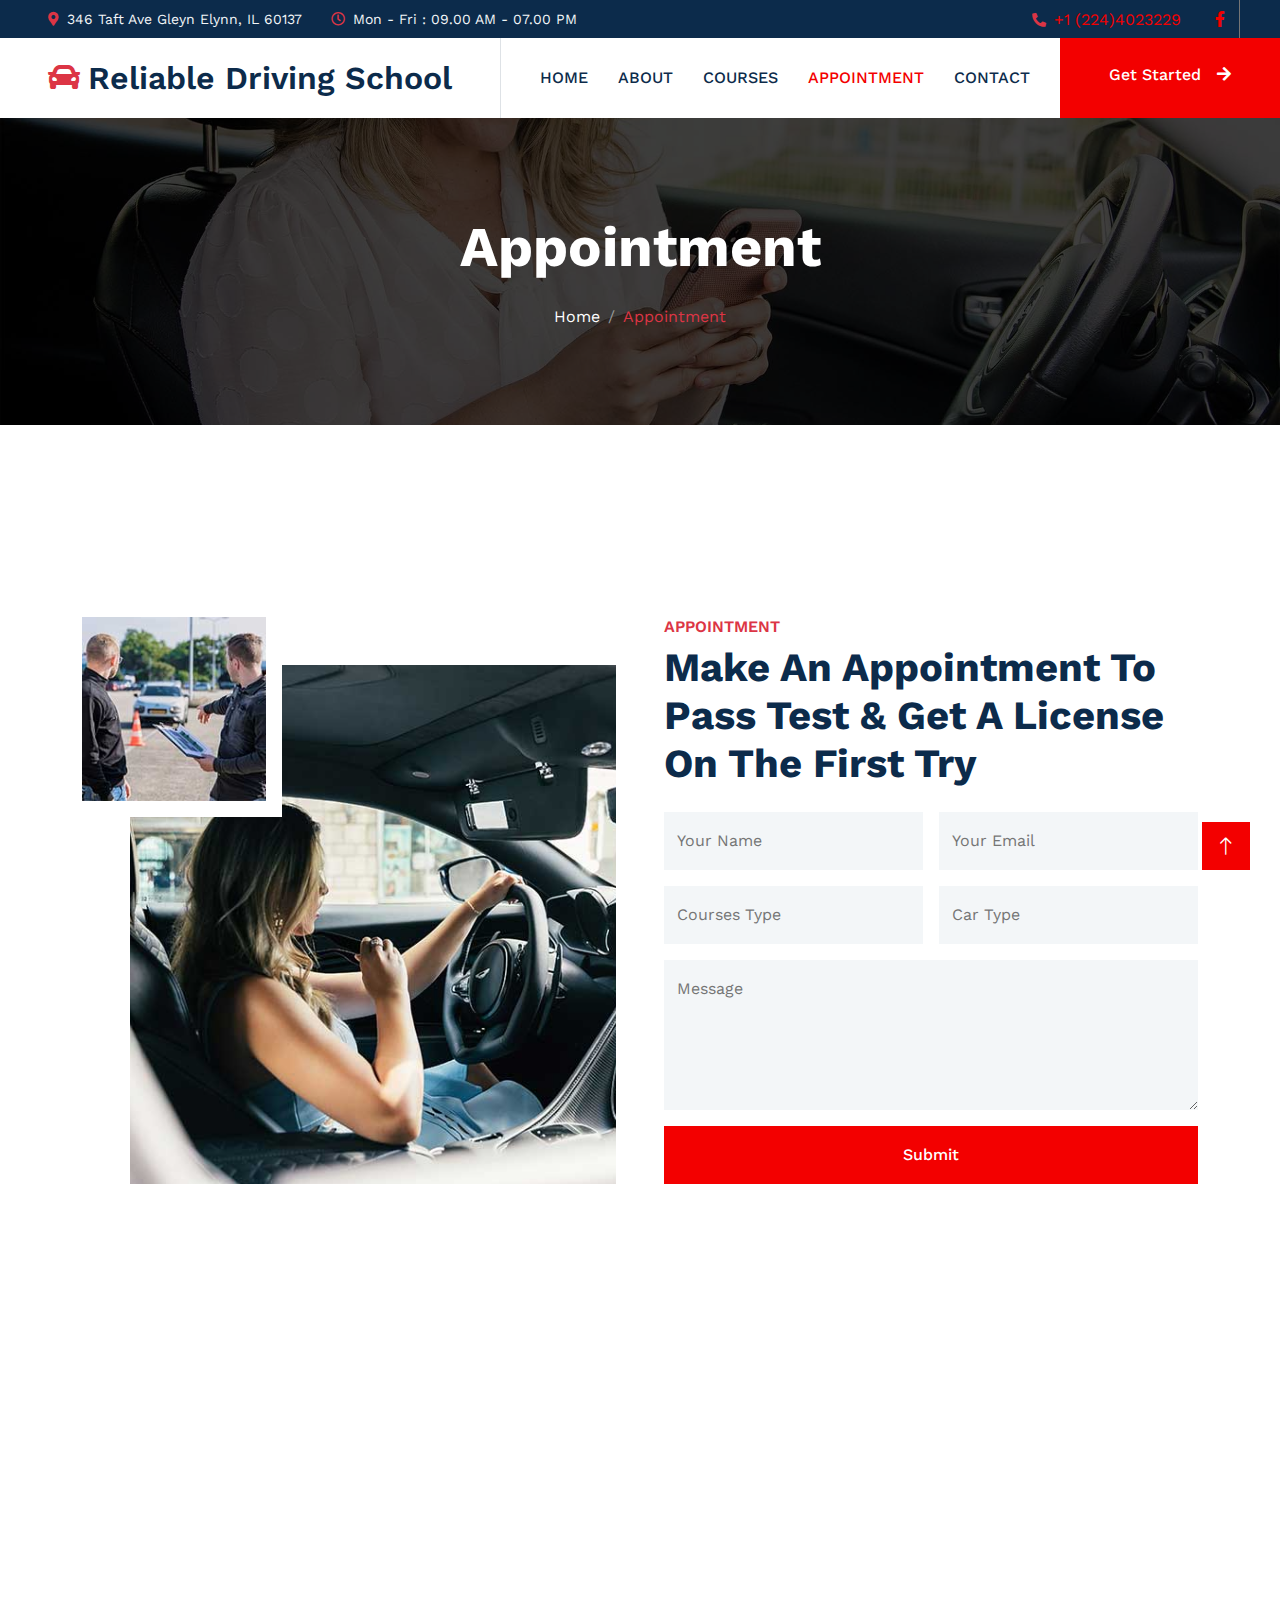
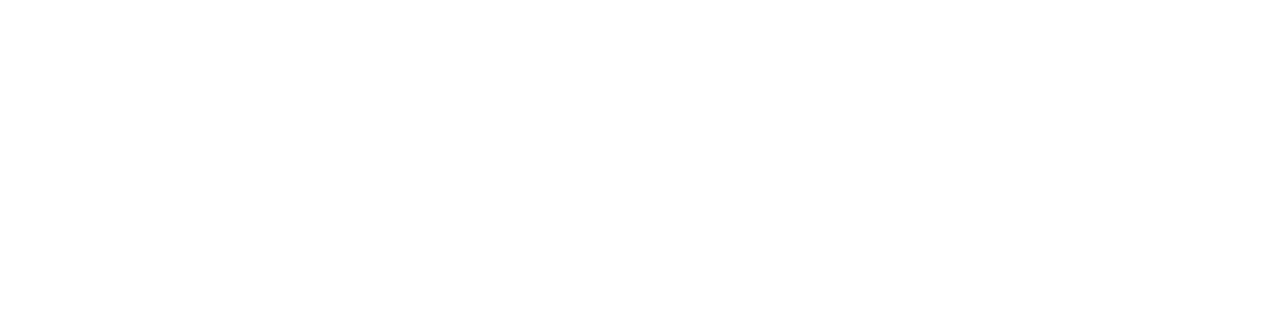
<file: appointment.html>
<!DOCTYPE html>
<html lang="en">

<head>
    <meta charset="utf-8">
    <title>Reliable Driving School</title>
    <meta content="width=device-width, initial-scale=1.0" name="viewport">
    <meta content="" name="keywords">
    <meta content="" name="description">

    <!-- Favicon -->
    <link href="img/car.png" rel="icon">

    <!-- Google Web Fonts -->
    <link rel="preconnect" href="https://fonts.googleapis.com">
    <link rel="preconnect" href="https://fonts.gstatic.com" crossorigin>
    <link href="https://fonts.googleapis.com/css2?family=Work+Sans:wght@400;500;600;700&display=swap" rel="stylesheet">

    <!-- Icon Font Stylesheet -->
    <link href="https://cdnjs.cloudflare.com/ajax/libs/font-awesome/5.10.0/css/all.min.css" rel="stylesheet">
    <link href="https://cdn.jsdelivr.net/npm/bootstrap-icons@1.4.1/font/bootstrap-icons.css" rel="stylesheet">

    <!-- Libraries Stylesheet -->
    <link href="lib/animate/animate.min.css" rel="stylesheet">
    <link href="lib/owlcarousel/assets/owl.carousel.min.css" rel="stylesheet">

    <!-- Customized Bootstrap Stylesheet -->
    <link href="css/bootstrap.min.css" rel="stylesheet">

    <!-- Template Stylesheet -->
    <link href="css/style.css" rel="stylesheet">
</head>

<body>
    <!-- Spinner Start -->
    <div id="spinner" class="show bg-white position-fixed translate-middle w-100 vh-100 top-50 start-50 d-flex align-items-center justify-content-center">
        <div class="spinner-grow text-primary" role="status"></div>
    </div>
    <!-- Spinner End -->


    <!-- Topbar Start -->
    <div class="container-fluid bg-dark text-light p-0">
        <div class="row gx-0 d-none d-lg-flex">
            <div class="col-lg-7 px-5 text-start">
                <div class="h-100 d-inline-flex align-items-center me-4">
                    <small class="fa fa-map-marker-alt text-primary me-2"></small>
                    <small>346 Taft Ave Gleyn Elynn, IL 60137</small>
                </div>
                <div class="h-100 d-inline-flex align-items-center">
                    <small class="far fa-clock text-primary me-2"></small>
                    <small>Mon - Fri : 09.00 AM - 07.00 PM</small>
                </div>
            </div>
            <div class="col-lg-5 px-5 text-end">
                <div class="h-100 d-inline-flex align-items-center me-4">
                    <small class="fa fa-phone-alt text-primary me-2"></small>
                    <a href="tel:+1(224)4023229">+1 (224)4023229</a>
                </div>
                <div class="h-100 d-inline-flex align-items-center mx-n2">
                    <a class="btn btn-square btn-link rounded-0 border-0 border-end border-secondary" href="https://www.facebook.com/profile.php?id=61554982542100&mibextid=ZbWKwL"><i class="fab fa-facebook-f"></i></a>

                </div>
            </div>
        </div>
    </div>
    <!-- Topbar End -->


    <!-- Navbar Start -->
    <nav class="navbar navbar-expand-lg bg-white navbar-light sticky-top p-0">
        <a href="index.html" class="navbar-brand d-flex align-items-center border-end px-4 px-lg-5">
            <h2 class="m-0"><i class="fa fa-car text-primary me-2"></i>Reliable Driving School</h2>
        </a>
        <button type="button" class="navbar-toggler me-4" data-bs-toggle="collapse" data-bs-target="#navbarCollapse">
            <span class="navbar-toggler-icon"></span>
        </button>
        <div class="collapse navbar-collapse" id="navbarCollapse">
            <div class="navbar-nav ms-auto p-4 p-lg-0">
                <a href="index.html" class="nav-item nav-link">Home</a>
                <a href="about.html" class="nav-item nav-link">About</a>
                <a href="courses.html" class="nav-item nav-link">Courses</a>

                <a href="appointment.html" class="nav-item nav-link active">Appointment</a>

                <a href="contact.html" class="nav-item nav-link"> Contact</a>

            </div>
            <a href="index.html" class="btn btn-primary py-4 px-lg-5 d-none d-lg-block">Get Started<i class="fa fa-arrow-right ms-3"></i></a>
        </div>
    </nav>
    <!-- Navbar End -->


    <!-- Page Header Start -->
    <div class="container-fluid page-header py-6 my-6 mt-0 wow fadeIn" data-wow-delay="0.1s">
        <div class="container text-center">
            <h1 class="display-4 text-white animated slideInDown mb-4">Appointment</h1>
            <nav aria-label="breadcrumb animated slideInDown">
                <ol class="breadcrumb justify-content-center mb-0">
                    <li class="breadcrumb-item"><a class="text-white" href="#">Home</a></li>

                    <li class="breadcrumb-item text-primary active" aria-current="page">Appointment</li>
                </ol>
            </nav>
        </div>
    </div>
    <!-- Page Header End -->


    <!-- Appointment Start -->
    <div class="container-xxl py-6">
        <div class="container">
            <div class="row g-5">
                <div class="col-lg-6 wow fadeInUp" data-wow-delay="0.1s">
                    <div class="position-relative overflow-hidden ps-5 pt-5 h-100" style="min-height: 400px;">
                        <img class="position-absolute w-100 h-100" src="img/about-1.jpg" alt="" style="object-fit: cover;">
                        <img class="position-absolute top-0 start-0 bg-white pe-3 pb-3" src="img/about-2.jpg" alt="" style="width: 200px; height: 200px;">
                    </div>
                </div>
                <div class="col-lg-6 wow fadeInUp" data-wow-delay="0.5s">
                    <h6 class="text-primary text-uppercase mb-2">Appointment</h6>
                    <h1 class="display-6 mb-4">Make An Appointment To Pass Test & Get A License On The First Try</h1>
                    <form>
                        <div class="row g-3">
                            <div class="col-sm-6">
                                <div class="form-floating">
                                    <input type="text" class="form-control border-0 bg-light" id="gname" placeholder="Gurdian Name">
                                    <label for="gname">Your Name</label>
                                </div>
                            </div>
                            <div class="col-sm-6">
                                <div class="form-floating">
                                    <input type="email" class="form-control border-0 bg-light" id="gmail" placeholder="Gurdian Email">
                                    <label for="gmail">Your Email</label>
                                </div>
                            </div>
                            <div class="col-sm-6">
                                <div class="form-floating">
                                    <input type="text" class="form-control border-0 bg-light" id="cname" placeholder="Child Name">
                                    <label for="cname">Courses Type</label>
                                </div>
                            </div>
                            <div class="col-sm-6">
                                <div class="form-floating">
                                    <input type="text" class="form-control border-0 bg-light" id="cage" placeholder="Child Age">
                                    <label for="cage">Car Type</label>
                                </div>
                            </div>
                            <div class="col-12">
                                <div class="form-floating">
                                    <textarea class="form-control border-0 bg-light" placeholder="Leave a message here" id="message" style="height: 150px"></textarea>
                                    <label for="message">Message</label>
                                </div>
                            </div>
                            <div class="col-12">
                                <button class="btn btn-primary w-100 py-3" type="submit">Submit</button>
                            </div>
                        </div>
                    </form>
                </div>
            </div>
        </div>
    </div>
    <!-- Appointment End -->


    <!-- Footer Start -->
    <div class="container-fluid bg-dark text-light footer my-6 mb-0 py-6 wow fadeIn" data-wow-delay="0.1s">
        <div class="container">
            <div class="row g-5">
                <div class="col-lg-3 col-md-6">
                    <h4 class="text-white mb-4">Get In Touch</h4>
                    <h2 class="text-primary mb-4"><i class="fa fa-car text-white me-2"></i>Reliable Driving School</h2>
                    <p class="mb-2"><i class="fa fa-map-marker-alt me-3"></i>346 Taft Ave Gleyn elynn,IL 60137</p>
                    <p><i class="fa fa-phone-alt me-3"></i><a href="tel:+12244023229">+1 (224) 402-3229</a></p>
                    <p class="mb-2"><i class="fa fa-envelope me-3"></i>societyreliabledriving@gmail.com</p>
                </div>
                <div class="col-lg-3 col-md-6">
                    <h4 class="text-light mb-4">Quick Links</h4>
                    <a class="btn btn-link" href="about.html">About Us</a>
                    <a class="btn btn-link" href="contact.html">Contact Us</a>
                    <a class="btn btn-link" href="courses.html">Our Services</a>

                </div>
                <div class="col-lg-3 col-md-6">
                    <h4 class="text-light mb-4">Popular Links</h4>
                    <a class="btn btn-link" href="index.html">Home</a>
                    <a class="btn btn-link" href="about.html">About Us</a>
                    <a class="btn btn-link" href="contact.html">Contact Us</a>

                </div>
                <div class="col-lg-3 col-md-6">
                    <h4 class="text-light mb-4">Newsletter</h4>
                    <form action="">
                        <div class="input-group">
                            <input type="text" class="form-control p-3 border-0" placeholder="Your Email Address">
                            <button class="btn btn-primary">Sign Up</button>
                        </div>
                    </form>
                    <h6 class="text-white mt-4 mb-3">Follow Us</h6>
                    <div class="d-flex pt-2">

                        <a class="btn btn-square btn-outline-light me-1 " href=" https://www.facebook.com/profile.php?id=61554982542100&mibextid=ZbWKwL"><i class="fab fa-facebook-f "></i></a>

                    </div>
                </div>
            </div>
        </div>
    </div>
    <!-- Footer End -->


    <!-- Copyright Start -->
    <div class="container-fluid copyright text-light py-4 wow fadeIn" data-wow-delay="0.1s">
        <div class="container">
            <div class="row">
                <div class="col-md-6 text-center text-md-start mb-3 mb-md-0">
                    &copy;
                    <a href="#"></a>All Rights Reserved.
                </div>
                <div class="col-md-6 text-center text-md-end">

                    <a href="https://mosamanoor.netlify.app/" target="_blank">Designed By : Muhammad Osama Noor</a>
                </div>
            </div>
        </div>
    </div>
    <!-- Copyright End -->


    <!-- Back to Top -->
    <a href="#" class="btn btn-lg btn-primary btn-lg-square back-to-top"><i class="bi bi-arrow-up"></i></a>


    <!-- JavaScript Libraries -->
    <script src="https://code.jquery.com/jquery-3.4.1.min.js"></script>
    <script src="https://cdn.jsdelivr.net/npm/bootstrap@5.0.0/dist/js/bootstrap.bundle.min.js"></script>
    <script src="lib/wow/wow.min.js"></script>
    <script src="lib/easing/easing.min.js"></script>
    <script src="lib/waypoints/waypoints.min.js"></script>
    <script src="lib/owlcarousel/owl.carousel.min.js"></script>

    <!-- Template Javascript -->
    <script src="js/main.js"></script>
</body>

</html>
</file>
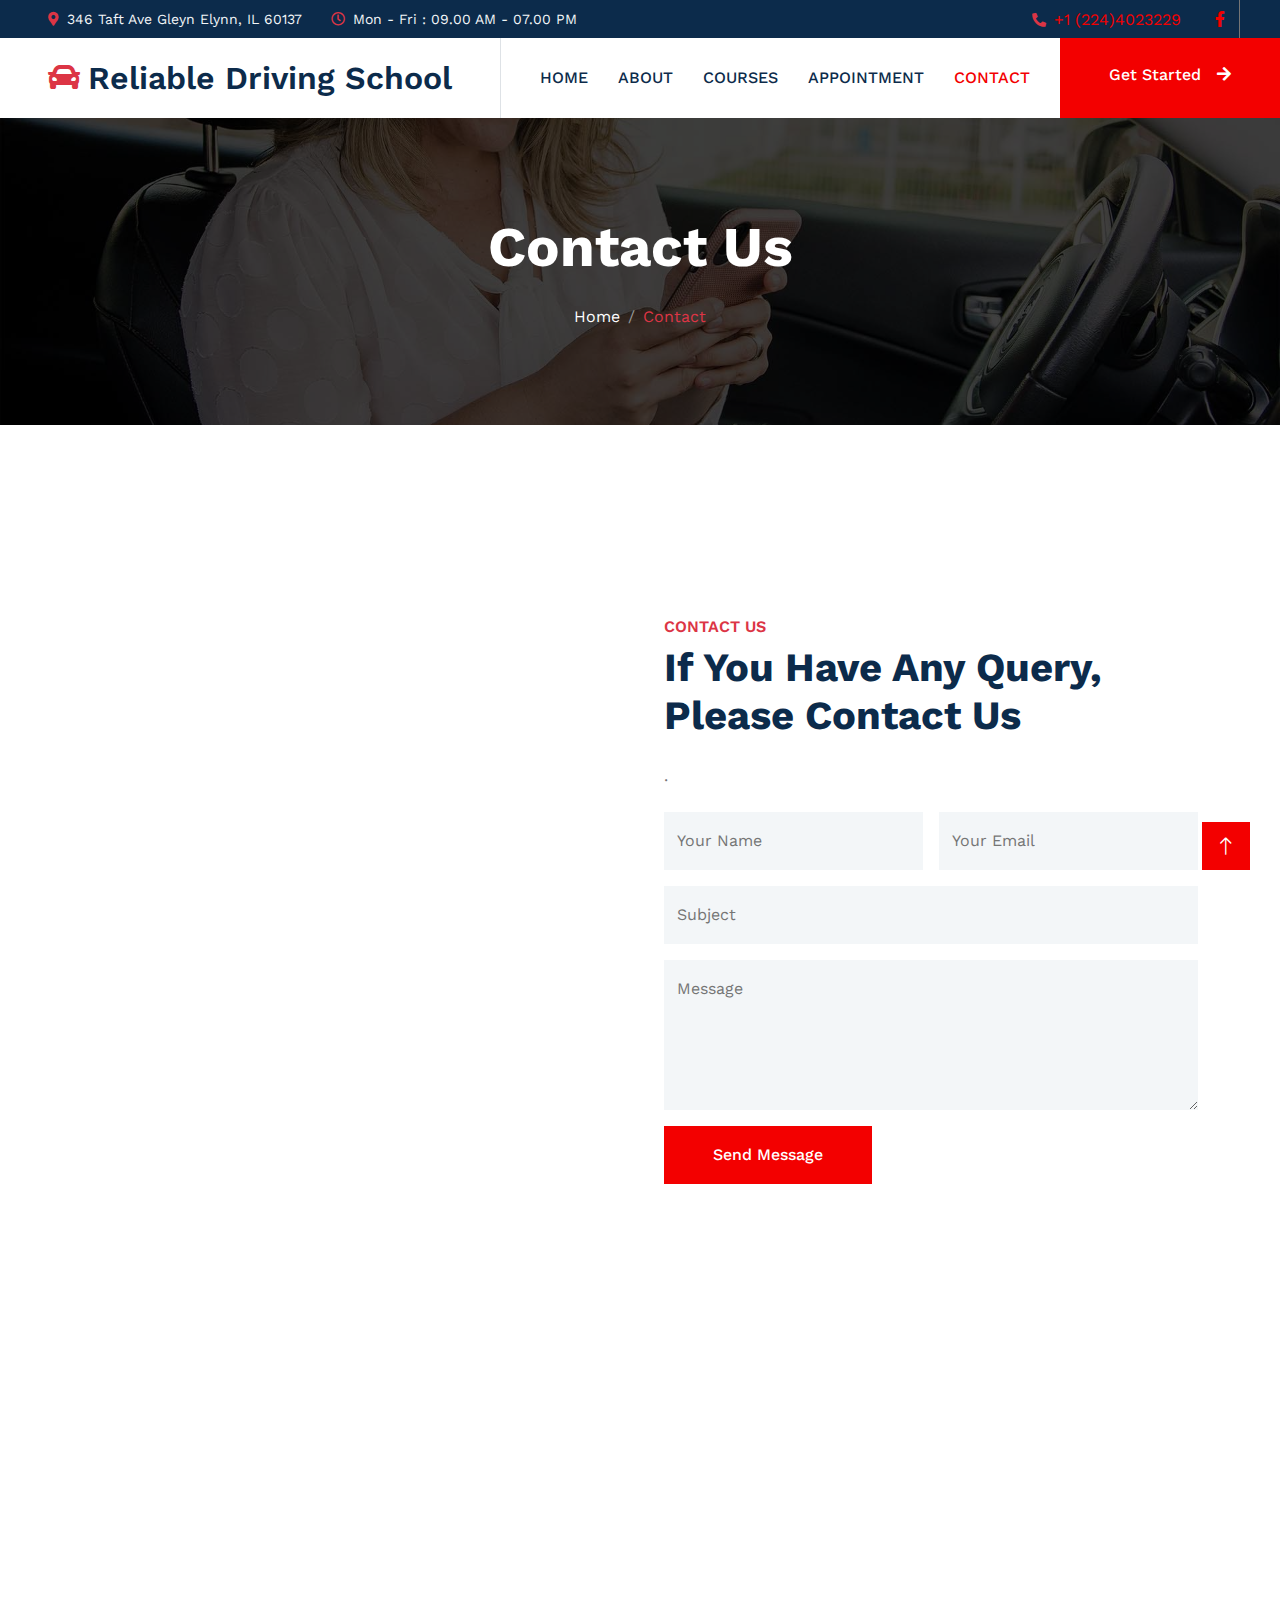
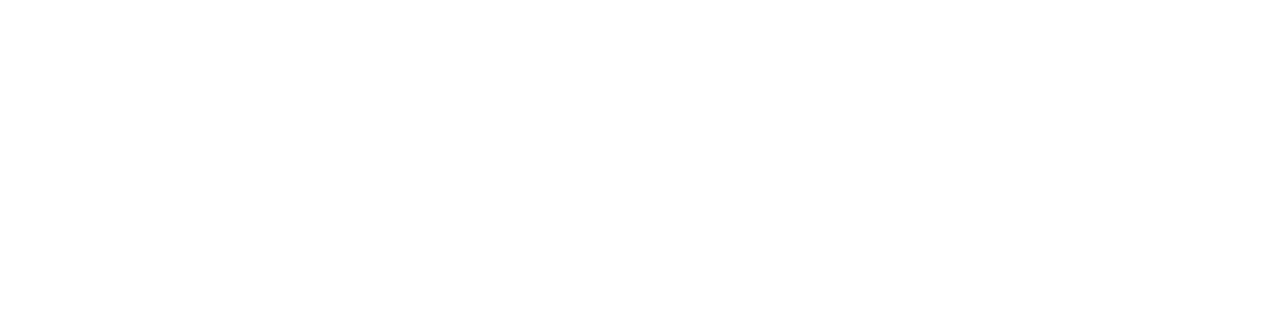
<file: contact.html>
<!DOCTYPE html>
<html lang="en">

<head>
    <meta charset="utf-8">
    <title>Reliable Driving School</title>
    <meta content="width=device-width, initial-scale=1.0" name="viewport">
    <meta content="" name="keywords">
    <meta content="" name="description">

    <!-- Favicon -->
    <link href="img/car.png" rel="icon">

    <!-- Google Web Fonts -->
    <link rel="preconnect" href="https://fonts.googleapis.com">
    <link rel="preconnect" href="https://fonts.gstatic.com" crossorigin>
    <link href="https://fonts.googleapis.com/css2?family=Work+Sans:wght@400;500;600;700&display=swap" rel="stylesheet">

    <!-- Icon Font Stylesheet -->
    <link href="https://cdnjs.cloudflare.com/ajax/libs/font-awesome/5.10.0/css/all.min.css" rel="stylesheet">
    <link href="https://cdn.jsdelivr.net/npm/bootstrap-icons@1.4.1/font/bootstrap-icons.css" rel="stylesheet">

    <!-- Libraries Stylesheet -->
    <link href="lib/animate/animate.min.css" rel="stylesheet">
    <link href="lib/owlcarousel/assets/owl.carousel.min.css" rel="stylesheet">

    <!-- Customized Bootstrap Stylesheet -->
    <link href="css/bootstrap.min.css" rel="stylesheet">

    <!-- Template Stylesheet -->
    <link href="css/style.css" rel="stylesheet">
</head>

<body>
    <!-- Spinner Start -->
    <div id="spinner" class="show bg-white position-fixed translate-middle w-100 vh-100 top-50 start-50 d-flex align-items-center justify-content-center">
        <div class="spinner-grow text-primary" role="status"></div>
    </div>
    <!-- Spinner End -->


    <!-- Topbar Start -->
    <div class="container-fluid bg-dark text-light p-0">
        <div class="row gx-0 d-none d-lg-flex">
            <div class="col-lg-7 px-5 text-start">
                <div class="h-100 d-inline-flex align-items-center me-4">
                    <small class="fa fa-map-marker-alt text-primary me-2"></small>
                    <small>346 Taft Ave Gleyn Elynn, IL 60137</small>
                </div>
                <div class="h-100 d-inline-flex align-items-center">
                    <small class="far fa-clock text-primary me-2"></small>
                    <small>Mon - Fri : 09.00 AM - 07.00 PM</small>
                </div>
            </div>
            <div class="col-lg-5 px-5 text-end">
                <div class="h-100 d-inline-flex align-items-center me-4">
                    <small class="fa fa-phone-alt text-primary me-2"></small>
                    <a href="tel:+1(224)4023229">+1 (224)4023229</a>
                </div>
                <div class="h-100 d-inline-flex align-items-center mx-n2">
                    <a class="btn btn-square btn-link rounded-0 border-0 border-end border-secondary" href="https://www.facebook.com/profile.php?id=61554982542100&mibextid=ZbWKwL"><i class="fab fa-facebook-f"></i></a>

                </div>
            </div>
        </div>
    </div>
    <!-- Topbar End -->


    <!-- Navbar Start -->
    <nav class="navbar navbar-expand-lg bg-white navbar-light sticky-top p-0">
        <a href="index.html" class="navbar-brand d-flex align-items-center border-end px-4 px-lg-5">
            <h2 class="m-0"><i class="fa fa-car text-primary me-2"></i>Reliable Driving School</h2>
        </a>
        <button type="button" class="navbar-toggler me-4" data-bs-toggle="collapse" data-bs-target="#navbarCollapse">
            <span class="navbar-toggler-icon"></span>
        </button>
        <div class="collapse navbar-collapse" id="navbarCollapse">
            <div class="navbar-nav ms-auto p-4 p-lg-0">
                <a href="index.html" class="nav-item nav-link ">Home</a>
                <a href="about.html" class="nav-item nav-link">About</a>
                <a href="courses.html" class="nav-item nav-link">Courses</a>
                <a href="appointment.html" class="nav-item nav-link ">Appointment</a>
                <a href="contact.html" class="nav-item nav-link active"> Contact</a>
            </div>
            <a href="index.html" class="btn btn-primary py-4 px-lg-5 d-none d-lg-block">Get Started<i class="fa fa-arrow-right ms-3"></i></a>
        </div>
    </nav>
    <!-- Navbar End -->


    <!-- Page Header Start -->
    <div class="container-fluid page-header py-6 my-6 mt-0 wow fadeIn" data-wow-delay="0.1s">
        <div class="container text-center">
            <h1 class="display-4 text-white animated slideInDown mb-4">Contact Us</h1>
            <nav aria-label="breadcrumb animated slideInDown">
                <ol class="breadcrumb justify-content-center mb-0">
                    <li class="breadcrumb-item"><a class="text-white" href="#">Home</a></li>

                    <li class="breadcrumb-item text-primary active" aria-current="page">Contact</li>
                </ol>
            </nav>
        </div>
    </div>
    <!-- Page Header End -->


    <!-- Contact Start -->
    <div class="container-xxl py-6">
        <div class="container">
            <div class="row g-5">
                <div class="col-lg-6 wow fadeInUp" data-wow-delay="0.1s" style="min-height: 450px;">
                    <div class="position-relative h-100">
                        <iframe class="position-relative w-100 h-100" src="https://www.google.com/maps/embed?pb=!1m18!1m12!1m3!1d2971.590773981277!2d-88.075409!3d41.8586343!2m3!1f0!2f0!3f0!3m2!1i1024!2i768!4f13.1!3m3!1m2!1s0x880fb0ce30f76289%3A0xa8a717ca6c486d61!2sReliable%20Driving%20School%20Inc!5e0!3m2!1sen!2s!4v1709016637335!5m2!1sen!2s
                            " width="600 " height="450 " style="border:0; " allowfullscreen=" " loading="lazy " referrerpolicy="no-referrer-when-downgrade" frameborder="0 " style="min-height: 450px; border:0; " allowfullscreen=" " aria-hidden="false "
                            tabindex="0 "></iframe>
                    </div>
                </div>
                <div class="col-lg-6 wow fadeInUp " data-wow-delay="0.5s ">
                    <h6 class="text-primary text-uppercase mb-2 ">Contact Us</h6>
                    <h1 class="display-6 mb-4 ">If You Have Any Query, Please Contact Us</h1>
                    <p class="mb-4 ">
                        </a>.</p>
                    <form>
                        <div class="row g-3 ">
                            <div class="col-md-6 ">
                                <div class="form-floating ">
                                    <input type="text " class="form-control border-0 bg-light " id="name " placeholder="Your Name ">
                                    <label for="name ">Your Name</label>
                                </div>
                            </div>
                            <div class="col-md-6 ">
                                <div class="form-floating ">
                                    <input type="email " class="form-control border-0 bg-light " id="email " placeholder="Your Email ">
                                    <label for="email ">Your Email</label>
                                </div>
                            </div>
                            <div class="col-12 ">
                                <div class="form-floating ">
                                    <input type="text " class="form-control border-0 bg-light " id="subject " placeholder="Subject ">
                                    <label for="subject ">Subject</label>
                                </div>
                            </div>
                            <div class="col-12 ">
                                <div class="form-floating ">
                                    <textarea class="form-control border-0 bg-light " placeholder="Leave a message here " id="message " style="height: 150px "></textarea>
                                    <label for="message ">Message</label>
                                </div>
                            </div>
                            <div class="col-12 ">
                                <button class="btn btn-primary py-3 px-5 " type="submit ">Send Message</button>
                            </div>
                        </div>
                    </form>
                </div>
            </div>
        </div>
    </div>
    <!-- Contact End -->


    <!-- Footer Start -->
    <div class="container-fluid bg-dark text-light footer my-6 mb-0 py-6 wow fadeIn " data-wow-delay="0.1s ">
        <div class="container ">
            <div class="row g-5 ">
                <div class="col-lg-3 col-md-6 ">
                    <h4 class="text-white mb-4 ">Get In Touch</h4>
                    <h2 class="text-primary mb-4 "><i class="fa fa-car text-white me-2 "></i>Reliable Driving School</h2>
                    <p class="mb-2 "><i class="fa fa-map-marker-alt me-3 "></i>346 Taft Ave Gleyn elynn,IL 60137</p>
                    <p><i class="fa fa-phone-alt me-3"></i><a href="tel:+12244023229">+1 (224) 402-3229</a></p>
                    <p class="mb-2 "><i class="fa fa-envelope me-3 "></i>societyreliabledriving@gmail.com</p>
                </div>
                <div class="col-lg-3 col-md-6 ">
                    <h4 class="text-light mb-4 ">Quick Links</h4>
                    <a class="btn btn-link " href="about.html">About Us</a>
                    <a class="btn btn-link " href="contact.html">Contact Us</a>
                    <a class="btn btn-link " href="courses.html">Our Services</a>
                </div>
                <div class="col-lg-3 col-md-6 ">
                    <h4 class="text-light mb-4 ">Popular Links</h4>
                    <a class="btn btn-link" href="index.html">Home</a>
                    <a class="btn btn-link " href="about.html">About Us</a>
                    <a class="btn btn-link " href="contact.html">Contact Us</a>

                </div>
                <div class="col-lg-3 col-md-6 ">
                    <h4 class="text-light mb-4 ">Newsletter</h4>
                    <form action=" ">
                        <div class="input-group ">
                            <input type="text " class="form-control p-3 border-0 " placeholder="Your Email Address ">
                            <button class="btn btn-primary ">Sign Up</button>
                        </div>
                    </form>
                    <h6 class="text-white mt-4 mb-3 ">Follow Us</h6>
                    <div class="d-flex pt-2 ">

                        <a class="btn btn-square btn-outline-light me-1 " href=" https://www.facebook.com/profile.php?id=61554982542100&mibextid=ZbWKwL"><i class="fab fa-facebook-f "></i></a>

                    </div>
                </div>
            </div>
        </div>
    </div>
    <!-- Footer End -->

    <!-- Copyright Start -->
    <div class="container-fluid copyright text-light py-4 wow fadeIn " data-wow-delay="0.1s ">
        <div class="container ">
            <div class="row ">
                <div class="col-md-6 text-center text-md-start mb-3 mb-md-0 ">
                    &copy;
                    <a href=""></a>All Rights Reserved.
                </div>
                <div class="col-md-6 text-center text-md-end ">
                    <a href="https://mosamanoor.netlify.app/" target="_blank">Designed By : Muhammad Osama Noor</a>
                </div>
            </div>
        </div>
    </div>
    <!-- Copyright End -->

    <!-- Back to Top -->
    <a href="# " class="btn btn-lg btn-primary btn-lg-square back-to-top "><i class="bi bi-arrow-up "></i></a>


    <!-- JavaScript Libraries -->
    <script src="https://code.jquery.com/jquery-3.4.1.min.js "></script>
    <script src="https://cdn.jsdelivr.net/npm/bootstrap@5.0.0/dist/js/bootstrap.bundle.min.js "></script>
    <script src="lib/wow/wow.min.js "></script>
    <script src="lib/easing/easing.min.js "></script>
    <script src="lib/waypoints/waypoints.min.js "></script>
    <script src="lib/owlcarousel/owl.carousel.min.js "></script>

    <!-- Template Javascript -->
    <script src="js/main.js "></script>
</body>

</html>
</file>
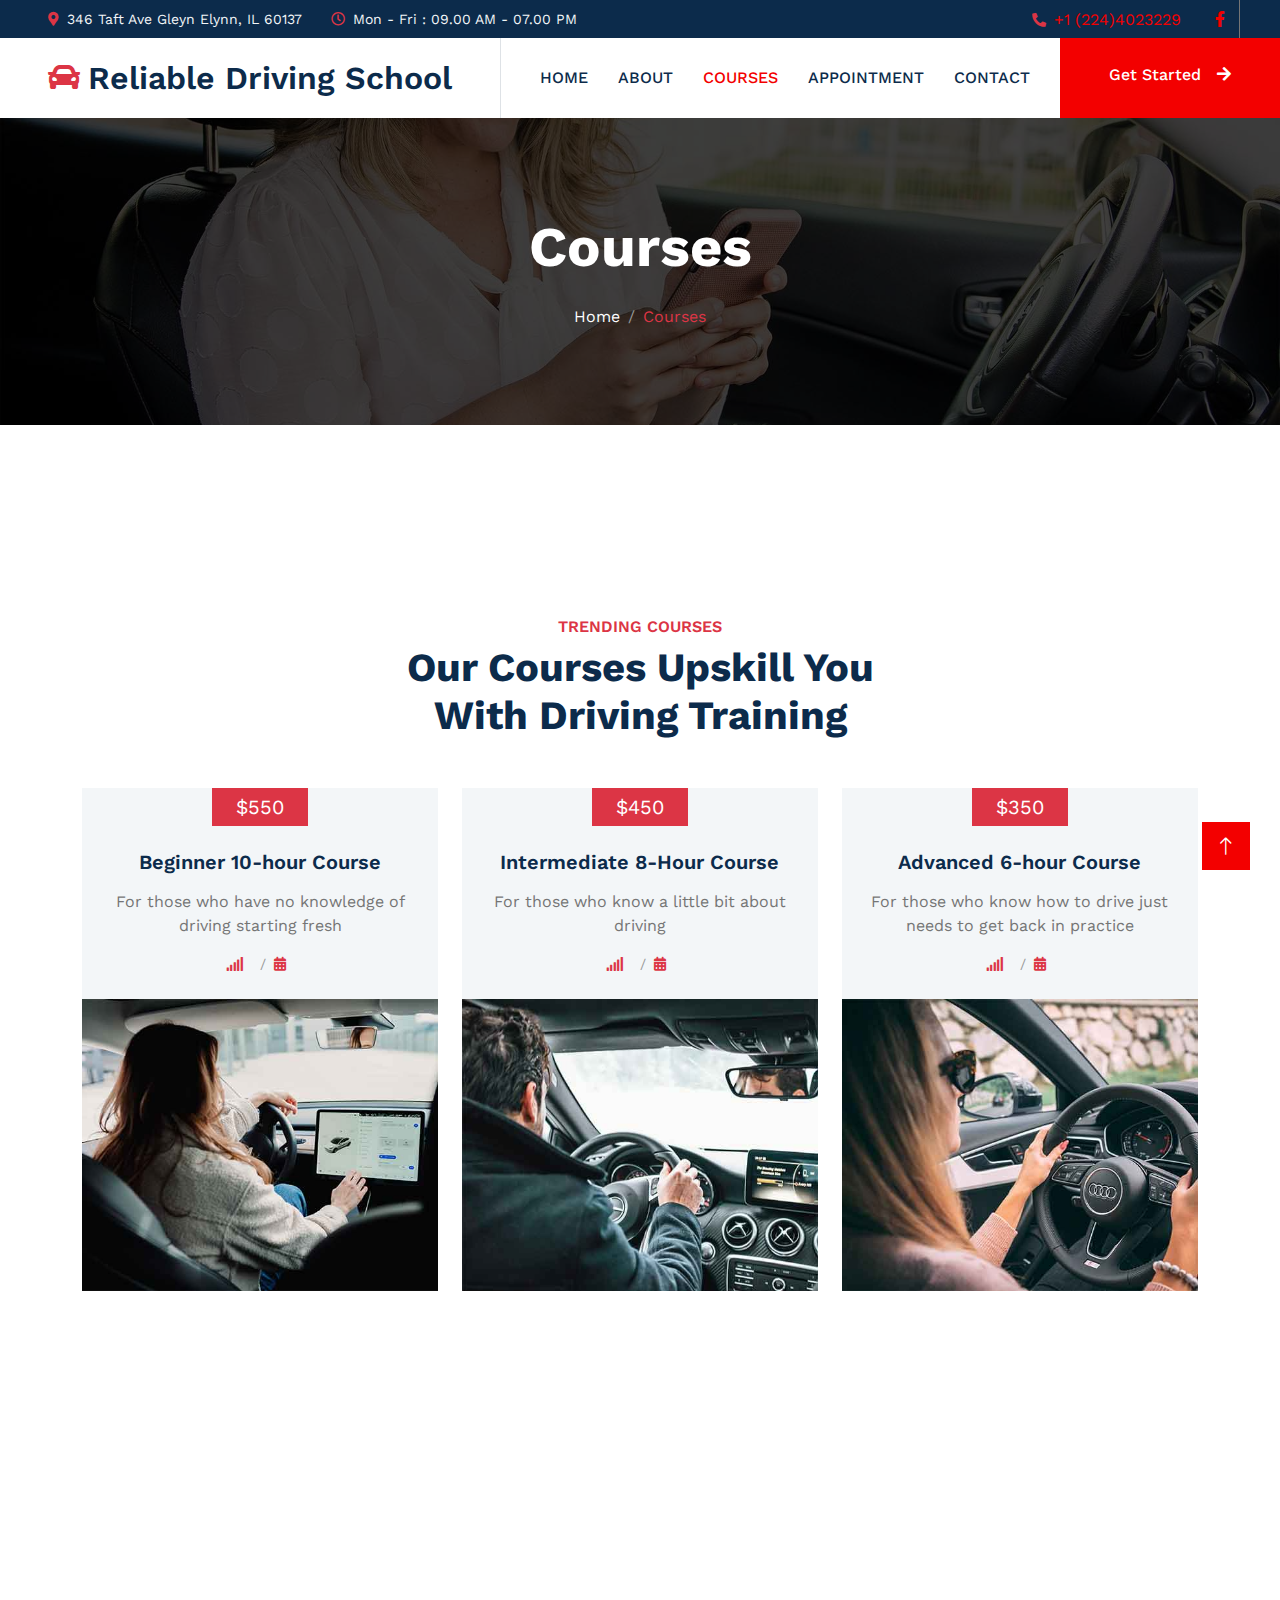
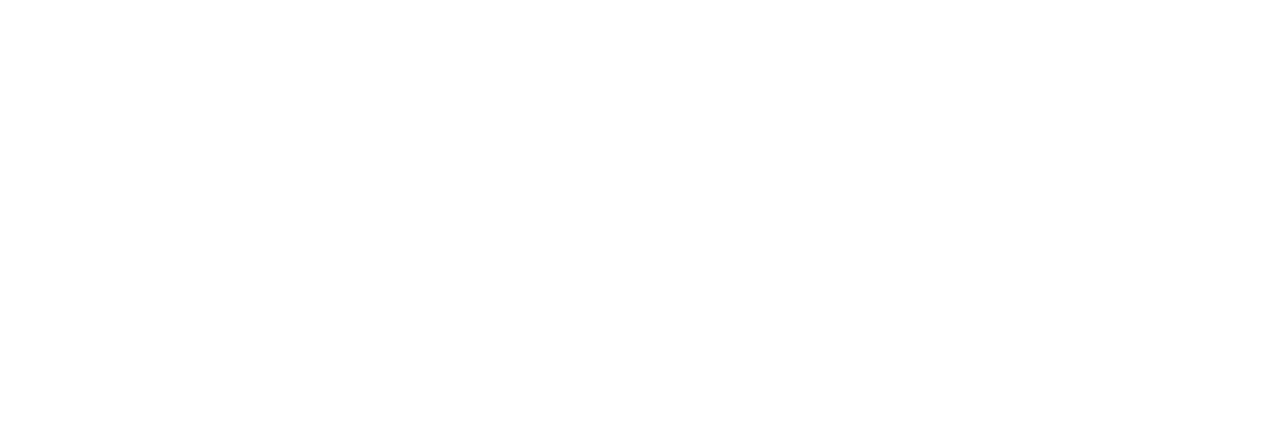
<file: courses.html>
<!DOCTYPE html>
<html lang="en">

<head>
    <meta charset="utf-8">
    <title>Reliable Driving School</title>
    <meta content="width=device-width, initial-scale=1.0" name="viewport">
    <meta content="" name="keywords">
    <meta content="" name="description">

    <!-- Favicon -->
    <link href="img/car.png" rel="icon">

    <!-- Google Web Fonts -->
    <link rel="preconnect" href="https://fonts.googleapis.com">
    <link rel="preconnect" href="https://fonts.gstatic.com" crossorigin>
    <link href="https://fonts.googleapis.com/css2?family=Work+Sans:wght@400;500;600;700&display=swap" rel="stylesheet">

    <!-- Icon Font Stylesheet -->
    <link href="https://cdnjs.cloudflare.com/ajax/libs/font-awesome/5.10.0/css/all.min.css" rel="stylesheet">
    <link href="https://cdn.jsdelivr.net/npm/bootstrap-icons@1.4.1/font/bootstrap-icons.css" rel="stylesheet">

    <!-- Libraries Stylesheet -->
    <link href="lib/animate/animate.min.css" rel="stylesheet">
    <link href="lib/owlcarousel/assets/owl.carousel.min.css" rel="stylesheet">

    <!-- Customized Bootstrap Stylesheet -->
    <link href="css/bootstrap.min.css" rel="stylesheet">

    <!-- Template Stylesheet -->
    <link href="css/style.css" rel="stylesheet">
</head>

<body>
    <!-- Spinner Start -->
    <div id="spinner" class="show bg-white position-fixed translate-middle w-100 vh-100 top-50 start-50 d-flex align-items-center justify-content-center">
        <div class="spinner-grow text-primary" role="status"></div>
    </div>
    <!-- Spinner End -->


    <!-- Topbar Start -->
    <div class="container-fluid bg-dark text-light p-0">
        <div class="row gx-0 d-none d-lg-flex">
            <div class="col-lg-7 px-5 text-start">
                <div class="h-100 d-inline-flex align-items-center me-4">
                    <small class="fa fa-map-marker-alt text-primary me-2"></small>
                    <small>346 Taft Ave Gleyn Elynn, IL 60137</small>
                </div>
                <div class="h-100 d-inline-flex align-items-center">
                    <small class="far fa-clock text-primary me-2"></small>
                    <small>Mon - Fri : 09.00 AM - 07.00 PM</small>
                </div>
            </div>
            <div class="col-lg-5 px-5 text-end">
                <div class="h-100 d-inline-flex align-items-center me-4">
                    <small class="fa fa-phone-alt text-primary me-2"></small>
                    <a href="tel:+1(224)4023229">+1 (224)4023229</a>
                </div>
                <div class="h-100 d-inline-flex align-items-center mx-n2">
                    <a class="btn btn-square btn-link rounded-0 border-0 border-end border-secondary" href="https://www.facebook.com/profile.php?id=61554982542100&mibextid=ZbWKwL"><i class="fab fa-facebook-f"></i></a>

                </div>
            </div>
        </div>
    </div>
    <!-- Topbar End -->


    <!-- Navbar Start -->
    <nav class="navbar navbar-expand-lg bg-white navbar-light sticky-top p-0">
        <a href="index.html" class="navbar-brand d-flex align-items-center border-end px-4 px-lg-5">
            <h2 class="m-0"><i class="fa fa-car text-primary me-2"></i>Reliable Driving School </h2>
        </a>
        <button type="button" class="navbar-toggler me-4" data-bs-toggle="collapse" data-bs-target="#navbarCollapse">
            <span class="navbar-toggler-icon"></span>
        </button>
        <div class="collapse navbar-collapse" id="navbarCollapse">
            <div class="navbar-nav ms-auto p-4 p-lg-0">
                <a href="index.html" class="nav-item nav-link ">Home</a>
                <a href="about.html" class="nav-item nav-link">About</a>
                <a href="courses.html" class="nav-item nav-link active">Courses</a>

                <a href="appointment.html" class="nav-item nav-link ">Appointment</a>

                <a href="contact.html" class="nav-item nav-link"> Contact</a>

            </div>
            <a href="index.html" class="btn btn-primary py-4 px-lg-5 d-none d-lg-block">Get Started<i class="fa fa-arrow-right ms-3"></i></a>
        </div>
    </nav>
    <!-- Navbar End -->


    <!-- Page Header Start -->
    <div class="container-fluid page-header py-6 my-6 mt-0 wow fadeIn" data-wow-delay="0.1s">
        <div class="container text-center">
            <h1 class="display-4 text-white animated slideInDown mb-4">Courses</h1>
            <nav aria-label="breadcrumb animated slideInDown">
                <ol class="breadcrumb justify-content-center mb-0">
                    <li class="breadcrumb-item"><a class="text-white" href="#">Home</a></li>

                    <li class="breadcrumb-item text-primary active" aria-current="page">Courses</li>
                </ol>
            </nav>
        </div>
    </div>
    <!-- Page Header End -->


    <!-- Courses Start -->
    <div class="container-xxl py-6">
        <div class="container">
            <div class="text-center mx-auto mb-5 wow fadeInUp" data-wow-delay="0.1s" style="max-width: 500px;">
                <h6 class="text-primary text-uppercase mb-2">Trending Courses</h6>
                <h1 class="display-6 mb-4">Our Courses Upskill You With Driving Training</h1>
            </div>
            <div class="row g-4 justify-content-center">
                <div class="col-lg-4 col-md-6 wow fadeInUp" data-wow-delay="0.1s">
                    <div class="courses-item d-flex flex-column bg-light overflow-hidden h-100">
                        <div class="text-center p-4 pt-0">
                            <div class="d-inline-block bg-primary text-white fs-5 py-1 px-4 mb-4">$550</div>
                            <h5 class="mb-3">Beginner 10-hour Course </h5>
                            <p>For those who have no knowledge of driving starting fresh</p>
                            <ol class="breadcrumb justify-content-center mb-0">
                                <li class="breadcrumb-item small"><i class="fa fa-signal text-primary me-2"></i></li>
                                <li class="breadcrumb-item small"><i class="fa fa-calendar-alt text-primary me-2"></i></li>
                            </ol>
                        </div>
                        <div class="position-relative mt-auto">
                            <img class="img-fluid" src="img/courses-1.jpg" alt="">
                            <div class="courses-overlay">

                            </div>
                        </div>
                    </div>
                </div>
                <div class="col-lg-4 col-md-6 wow fadeInUp" data-wow-delay="0.3s">
                    <div class="courses-item d-flex flex-column bg-light overflow-hidden h-100">
                        <div class="text-center p-4 pt-0">
                            <div class="d-inline-block bg-primary text-white fs-5 py-1 px-4 mb-4">$450</div>
                            <h5 class="mb-3">Intermediate 8-Hour Course</h5>
                            <p>For those who know a little bit about driving </p>
                            <ol class="breadcrumb justify-content-center mb-0">
                                <li class="breadcrumb-item small"><i class="fa fa-signal text-primary me-2"></i></li>
                                <li class="breadcrumb-item small"><i class="fa fa-calendar-alt text-primary me-2"></i></li>
                            </ol>
                        </div>
                        <div class="position-relative mt-auto">
                            <img class="img-fluid" src="img/courses-2.jpg" alt="">
                            <div class="courses-overlay">

                            </div>
                        </div>
                    </div>
                </div>
                <div class="col-lg-4 col-md-6 wow fadeInUp" data-wow-delay="0.5s">
                    <div class="courses-item d-flex flex-column bg-light overflow-hidden h-100">
                        <div class="text-center p-4 pt-0">
                            <div class="d-inline-block bg-primary text-white fs-5 py-1 px-4 mb-4">$350</div>
                            <h5 class="mb-3">Advanced 6-hour Course</h5>
                            <p>For those who know how to drive just needs to get back in practice</p>
                            <ol class="breadcrumb justify-content-center mb-0">
                                <li class="breadcrumb-item small"><i class="fa fa-signal text-primary me-2"></i></li>
                                <li class="breadcrumb-item small"><i class="fa fa-calendar-alt text-primary me-2"></i></li>
                            </ol>
                        </div>
                        <div class="position-relative mt-auto">
                            <img class="img-fluid" src="img/courses-3.jpg" alt="">
                            <div class="courses-overlay">

                            </div>
                        </div>
                    </div>
                </div>
            </div>
        </div>
    </div>
    <!-- Courses End -->


    <!-- Footer Start -->
    <div class="container-fluid bg-dark text-light footer my-6 mb-0 py-6 wow fadeIn" data-wow-delay="0.1s">
        <div class="container">
            <div class="row g-5">
                <div class="col-lg-3 col-md-6">
                    <h4 class="text-white mb-4">Get In Touch</h4>
                    <h2 class="text-primary mb-4"><i class="fa fa-car text-white me-2"></i>Reliable Driving School</h2>
                    <p class="mb-2"><i class="fa fa-map-marker-alt me-3"></i>346 Taft Ave Gleyn elynn,IL 60137</p>
                    <p><i class="fa fa-phone-alt me-3"></i><a href="tel:+12244023229">+1 (224) 402-3229</a></p>
                    <p class="mb-2"><i class="fa fa-envelope me-3"></i>societyreliabledriving@gmail.com</p>
                </div>
                <div class="col-lg-3 col-md-6">
                    <h4 class="text-light mb-4">Quick Links</h4>
                    <a class="btn btn-link" href="about.html">About Us</a>
                    <a class="btn btn-link" href="contact.html">Contact Us</a>
                    <a class="btn btn-link" href="courses.html">Our Services</a>

                </div>
                <div class="col-lg-3 col-md-6">
                    <h4 class="text-light mb-4">Popular Links</h4>
                    <a class="btn btn-link" href="index.html">Home</a>
                    <a class="btn btn-link" href="about.html">About Us</a>
                    <a class="btn btn-link" href="contact.html">Contact Us</a>

                </div>
                <div class="col-lg-3 col-md-6">
                    <h4 class="text-light mb-4">Newsletter</h4>
                    <form action="">
                        <div class="input-group">
                            <input type="text" class="form-control p-3 border-0" placeholder="Your Email Address">
                            <button class="btn btn-primary">Sign Up</button>
                        </div>
                    </form>
                    <h6 class="text-white mt-4 mb-3">Follow Us</h6>
                    <div class="d-flex pt-2">
                        <a class="btn btn-square btn-outline-light me-1 " href=" https://www.facebook.com/profile.php?id=61554982542100&mibextid=ZbWKwL"><i class="fab fa-facebook-f "></i></a>
                    </div>
                </div>
            </div>
        </div>
    </div>
    <!-- Footer End -->


    <!-- Copyright Start -->
    <div class="container-fluid copyright text-light py-4 wow fadeIn" data-wow-delay="0.1s">
        <div class="container">
            <div class="row">
                <div class="col-md-6 text-center text-md-start mb-3 mb-md-0">
                    &copy;
                    <a href="#"></a>All Rights Reserved.
                </div>
                <div class="col-md-6 text-center text-md-end">

                    <a href="https://mosamanoor.netlify.app/" target="_blank">Designed By : Muhammad Osama Noor</a>
                </div>
            </div>
        </div>
    </div>
    <!-- Copyright End -->


    <!-- Back to Top -->
    <a href="#" class="btn btn-lg btn-primary btn-lg-square back-to-top"><i class="bi bi-arrow-up"></i></a>


    <!-- JavaScript Libraries -->
    <script src="https://code.jquery.com/jquery-3.4.1.min.js"></script>
    <script src="https://cdn.jsdelivr.net/npm/bootstrap@5.0.0/dist/js/bootstrap.bundle.min.js"></script>
    <script src="lib/wow/wow.min.js"></script>
    <script src="lib/easing/easing.min.js"></script>
    <script src="lib/waypoints/waypoints.min.js"></script>
    <script src="lib/owlcarousel/owl.carousel.min.js"></script>

    <!-- Template Javascript -->
    <script src="js/main.js"></script>
</body>

</html>
</file>
<file: css/style.css>
/********** Template CSS **********/

:root {
    --primary: #f30000;
    --secondary: #757575;
    --light: #F3F6F8;
    --dark: #0C2B4B;
}

.py-6 {
    padding-top: 6rem;
    padding-bottom: 6rem;
}

.my-6 {
    margin-top: 6rem;
    margin-bottom: 6rem;
}

.back-to-top {
    position: fixed;
    display: none;
    right: 30px;
    bottom: 30px;
    z-index: 99;
}


/*** Spinner ***/

#spinner {
    opacity: 0;
    visibility: hidden;
    transition: opacity .5s ease-out, visibility 0s linear .5s;
    z-index: 99999;
}

#spinner.show {
    transition: opacity .5s ease-out, visibility 0s linear 0s;
    visibility: visible;
    opacity: 1;
}


/*** Button ***/

.btn {
    font-weight: 500;
    transition: .5s;
}

.btn.btn-primary,
.btn.btn-outline-primary:hover {
    color: #FFFFFF;
}

.btn-square {
    width: 38px;
    height: 38px;
}

.btn-sm-square {
    width: 32px;
    height: 32px;
}

.btn-lg-square {
    width: 48px;
    height: 48px;
}

.btn-square,
.btn-sm-square,
.btn-lg-square {
    padding: 0;
    display: flex;
    align-items: center;
    justify-content: center;
    font-weight: normal;
}


/*** Navbar ***/

.navbar.sticky-top {
    top: -100px;
    transition: .5s;
}

.navbar .navbar-brand,
.navbar a.btn {
    height: 80px
}

.navbar .navbar-nav .nav-link {
    margin-right: 30px;
    padding: 25px 0;
    color: var(--dark);
    font-weight: 500;
    text-transform: uppercase;
    outline: none;
}

.navbar .navbar-nav .nav-link:hover,
.navbar .navbar-nav .nav-link.active {
    color: var(--primary);
}

.navbar .dropdown-toggle::after {
    border: none;
    content: "\f107";
    font-family: "Font Awesome 5 Free";
    font-weight: 900;
    vertical-align: middle;
    margin-left: 8px;
}

@media (max-width: 991.98px) {
    .navbar .navbar-nav .nav-link {
        margin-right: 0;
        padding: 10px 0;
    }
    .navbar .navbar-nav {
        border-top: 1px solid #EEEEEE;
    }
}

@media (min-width: 992px) {
    .navbar .nav-item .dropdown-menu {
        display: block;
        border: none;
        margin-top: 0;
        top: 150%;
        opacity: 0;
        visibility: hidden;
        transition: .5s;
    }
    .navbar .nav-item:hover .dropdown-menu {
        top: 100%;
        visibility: visible;
        transition: .5s;
        opacity: 1;
    }
}


/*** Header ***/

.carousel-caption {
    top: 0;
    left: 0;
    right: 0;
    bottom: 0;
    display: flex;
    align-items: center;
    justify-content: center;
    text-align: center;
    background: rgba(0, 0, 0, .75);
    z-index: 1;
}

.carousel-control-prev,
.carousel-control-next {
    width: 15%;
}

.carousel-control-prev-icon,
.carousel-control-next-icon {
    width: 3rem;
    height: 3rem;
    background-color: var(--primary);
    border: 10px solid var(--primary);
}

@media (max-width: 768px) {
    #header-carousel .carousel-item {
        position: relative;
        min-height: 450px;
    }
    #header-carousel .carousel-item img {
        position: absolute;
        width: 100%;
        height: 100%;
        object-fit: cover;
    }
}

.page-header {
    background: linear-gradient(rgba(0, 0, 0, .75), rgba(0, 0, 0, .75)), url(../img/carousel-1.jpg) center center no-repeat;
    background-size: cover;
}

.breadcrumb-item+.breadcrumb-item::before {
    color: #999999;
}


/*** Facts ***/

@media (min-width: 991.98px) {
    .facts {
        position: relative;
        margin-top: -75px;
        z-index: 1;
    }
}


/*** Courses ***/

.courses {
    min-height: 100vh;
    background: linear-gradient(rgba(255, 255, 255, .9), rgba(255, 255, 255, .9)), url(../img/carousel-1.jpg) center center no-repeat;
    background-attachment: fixed;
    background-size: cover;
}

.courses-item .courses-overlay {
    position: absolute;
    width: 100%;
    height: 0;
    top: 0;
    left: 0;
    display: flex;
    align-items: center;
    justify-content: center;
    background: rgba(0, 0, 0, .5);
    overflow: hidden;
    opacity: 0;
    transition: .5s;
}

.courses-item:hover .courses-overlay {
    height: 100%;
    opacity: 1;
}


/*** Team ***/

.team-items {
    margin: -.75rem;
}

.team-item {
    padding: .75rem;
}

.team-item::after {
    position: absolute;
    content: "";
    width: 100%;
    height: 0;
    top: 0;
    left: 0;
    background: #FFFFFF;
    transition: .5s;
    z-index: -1;
}

.team-item:hover::after {
    height: 100%;
    background: var(--primary);
}

.team-item .team-social {
    position: absolute;
    width: 100%;
    height: 0;
    top: 0;
    left: 0;
    display: flex;
    align-items: center;
    justify-content: center;
    background: rgba(0, 0, 0, .75);
    overflow: hidden;
    opacity: 0;
    transition: .5s;
}

.team-item:hover .team-social {
    height: 100%;
    opacity: 1;
}


/*** Testimonial ***/

.testimonial-carousel .owl-dots {
    height: 40px;
    margin-top: 25px;
    display: flex;
    align-items: center;
    justify-content: center;
}

.testimonial-carousel .owl-dot {
    position: relative;
    display: inline-block;
    margin: 0 5px;
    width: 20px;
    height: 20px;
    background: transparent;
    border: 2px solid var(--primary);
    transition: .5s;
}

.testimonial-carousel .owl-dot.active {
    width: 40px;
    height: 40px;
    background: var(--primary);
}

.testimonial-carousel .owl-item img {
    width: 150px;
    height: 150px;
}


/*** Footer ***/

.footer .btn.btn-link {
    display: block;
    margin-bottom: 5px;
    padding: 0;
    text-align: left;
    color: var(--light);
    font-weight: normal;
    text-transform: capitalize;
    transition: .3s;
}

.footer .btn.btn-link::before {
    position: relative;
    content: "\f105";
    font-family: "Font Awesome 5 Free";
    font-weight: 900;
    color: var(--light);
    margin-right: 10px;
}

.footer .btn.btn-link:hover {
    color: var(--primary);
    letter-spacing: 1px;
    box-shadow: none;
}

.copyright {
    background: #092139;
}

.copyright a {
    color: var(--primary);
}

.copyright a:hover {
    color: var(--light);
}

p.mb-2 {
    display: flex;
    align-content: center;
    justify-content: flex-start;
}

i.fa.fa-envelope.me-3 {
    top: 5px;
    position: relative;
}
</file>
